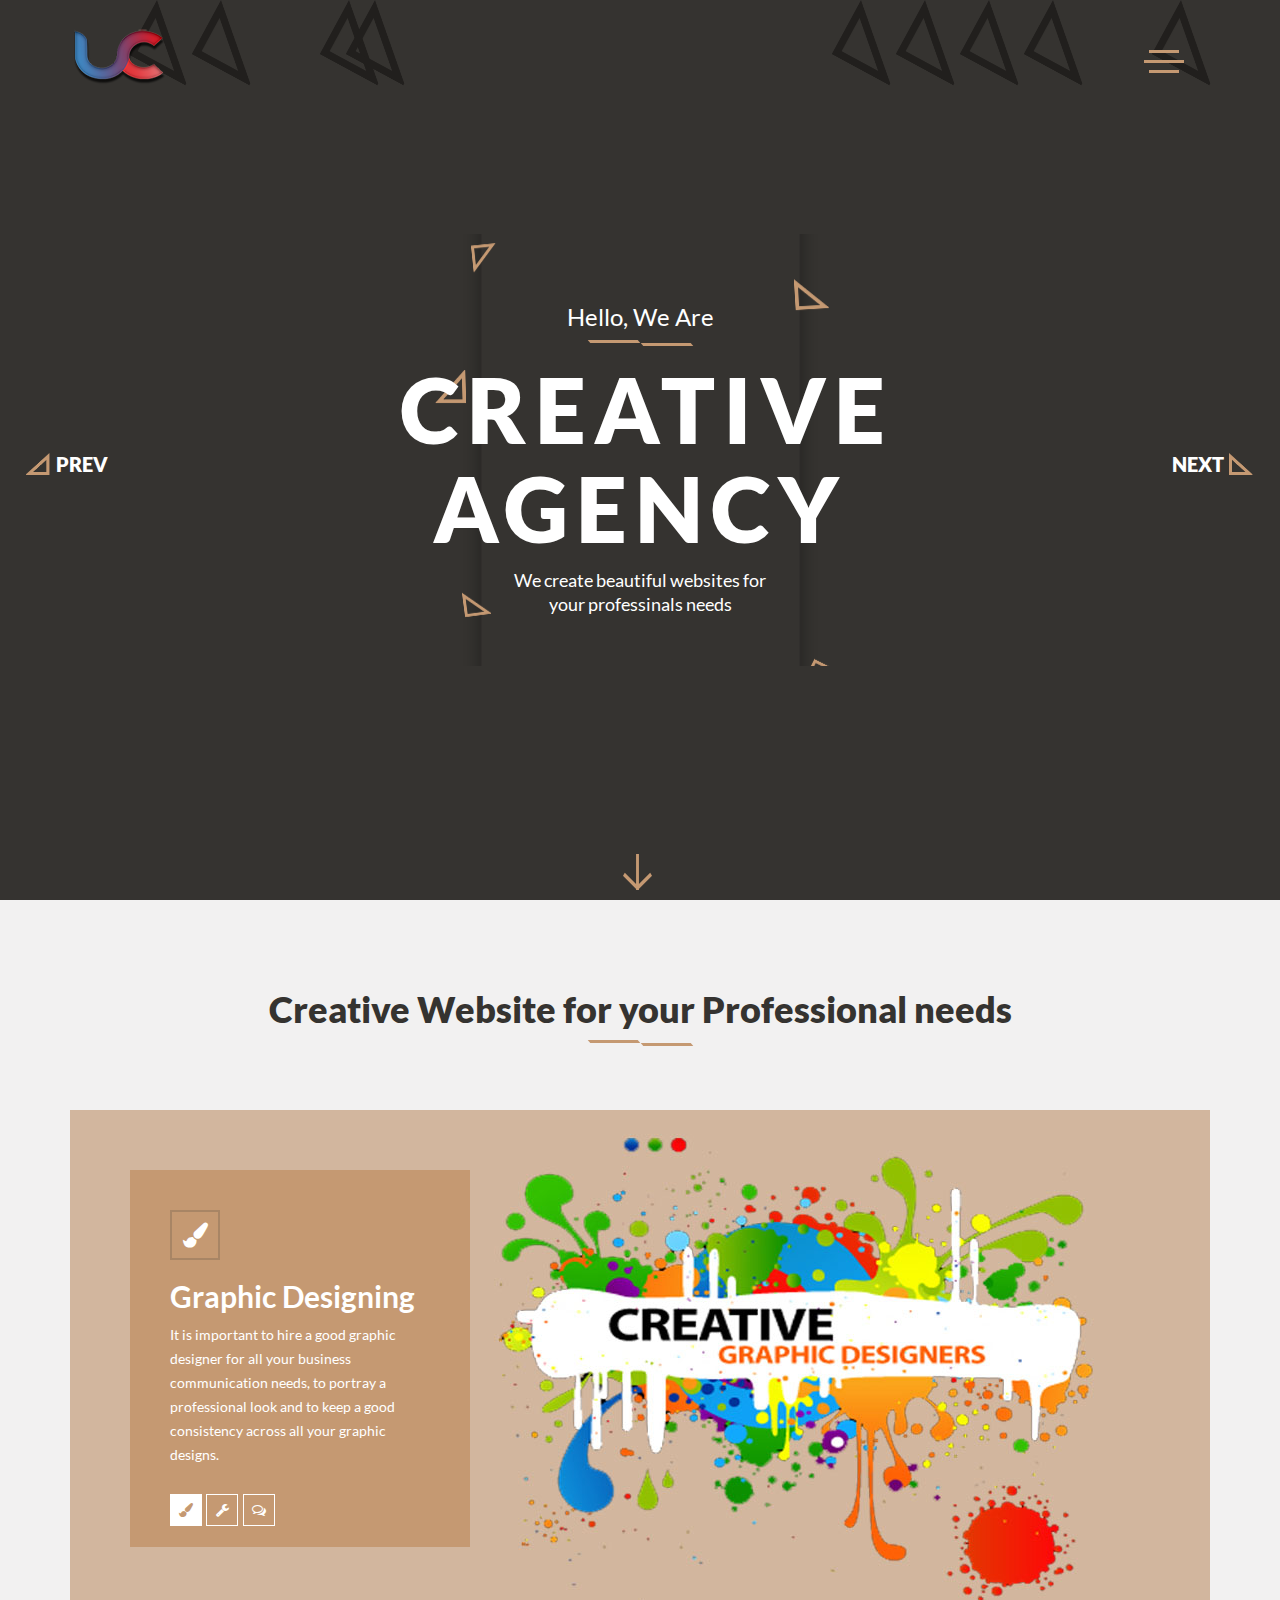
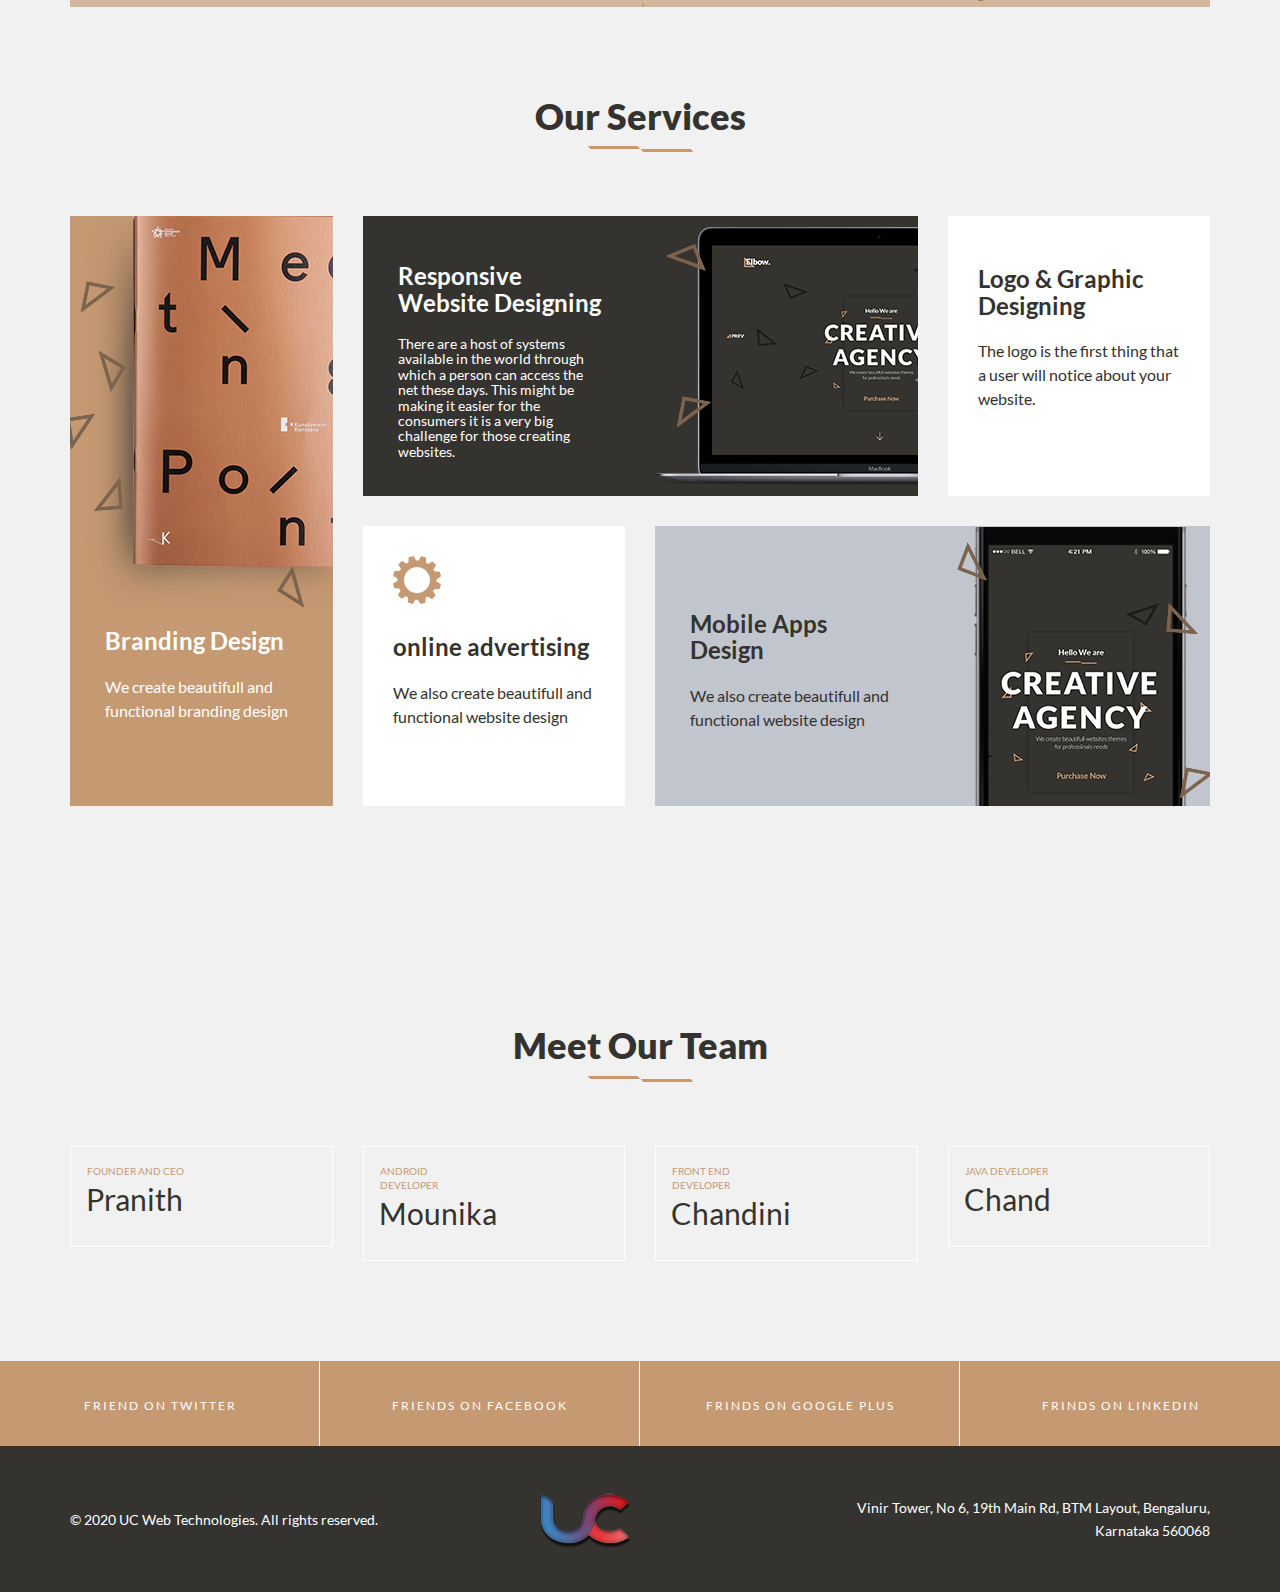
<file: index.html>
<!DOCTYPE html>
<html lang="en">
<!-- Added by HTTrack --><meta http-equiv="content-type" content="text/html;charset=utf-8" /><!-- /Added by HTTrack -->
<head>
<title>uc technologies, Uc web technologies, cheap website designing, website designing, Mobile app designing developing, top website designing company in bangalore, low cost website,ios mobile app designing</title>
<link rel="shortcut icon" href="assets/images/favicon.png" type="image/x-icon">
<meta charset="utf-8">
<meta http-equiv="X-UA-Compatible" content="IE=edge">
<meta name="viewport" content="width=device-width,initial-scale=1,maximum-scale=1,user-scalable=no">
<meta name="apple-mobile-web-app-capable" content="yes">
<meta name="apple-touch-fullscreen" content="yes">

<!-- Load the site CSS after Boostrap's to override -->
<link href="https://fonts.googleapis.com/css?family=Ubuntu:400,300,300italic,400italic,500,500italic,700,700italic" rel="stylesheet" type="text/css">
<link rel="stylesheet" type="text/css" href="assets/css/main.min.css" media="screen">

<!-- Load Font Awesome CSS -->
<link rel="stylesheet" type="text/css" href="assets/css/font-awesome.min.css" media="screen">

</head>

<body>
	<!-- header -->
	<header>
		<nav class="navbar hide-scroll navbar-default">
		  <div class="container">
			<!-- logo -->
<div class="header" style="
    padding-top: 25px;
">
				<img src="assets/images/logo.png">
			</div>

			<div class="nav-contain">
				<!-- button toggle -->
				<button type="button" class="navbar-toggle" aria-expanded="false">
					<span class="sr-only">Toggle navigation</span>
					<span class="icon-bar first"></span>
					<span class="icon-bar second"></span>
					<span class="icon-bar third"></span>
				</button>

				<!-- navigation -->
				<div class="collapse navbar-collapse pull-right" id="elbow-nav">
					<ul class="nav navbar-nav">
						<li class="active"><a href="index.html"><span>01</span> Home</a></li>
						<li><a href="about-us.html"><span>02</span> About</a></li>
						<li><a href="service-v2.html"><span>03</span> Services</a></li>
						<li><a href="technology.html"><span>04</span> technology</a></li>
						<li><a href="contact-us.html"><span>05</span> Contact</a></li>
					</ul>
				</div>
			</div>
		  </div>
		</nav>
	</header>

	<div class="main">
		<!-- Slideshow Homepage -->
		<div class="slideshow-container">
			<div class="container-fluid nopadding">
				<div id="slideshow-home-fullscreen" class="carousel slide" data-ride="carousel">
					<!-- Wrapper for slides -->
					<div class="carousel-inner" role="listbox">
						<div class="item active">
							<div class="slideshow-type-1 flex">
								<div class="animate-triangle">
									<img src="assets/images/elbow-black.png" class="sg-1" alt="slideshow elbow triangle">
									<img src="assets/images/elbow-black.png" class="sg-2" alt="slideshow elbow triangle">
									<img src="assets/images/elbow-black.png" class="sg-3" alt="slideshow elbow triangle">
									<img src="assets/images/elbow-black.png" class="sg-4" alt="slideshow elbow triangle">
									<img src="assets/images/elbow-black.png" class="sg-5" alt="slideshow elbow triangle">
									<img src="assets/images/elbow-black.png" class="sg-6" alt="slideshow elbow triangle">
									<img src="assets/images/elbow-black.png" class="sg-7" alt="slideshow elbow triangle">
									<img src="assets/images/elbow-black.png" class="sg-8" alt="slideshow elbow triangle">
									<img src="assets/images/elbow-black.png" class="sg-9" alt="slideshow elbow triangle">
								</div>
								<div class="item-description-type-1">
									<h3>Hello, We Are</h3>

									<span class="underline"></span>
									<span class="underline withmargin"></span>

									<h1>Creative Agency</h1>

									<h4>We create beautiful websites for your professinals needs</h4>
								</div>
								<a href="#" class="arrow-down">
									<img src="assets/images/arrow-brown.png" alt="slideshow arrow">
								</a>
							</div>
						</div>
						<div class="item">
							<div class="slideshow-type-2">
								<div class="item-description-type-2">
									<img src="assets/images/slider-image-girl.png" class="img-move" alt="slideshow girl elbow">
									<img src="assets/images/elbow-slider.png" class="overlay-move" alt="sideshow elbow many triangle">
									<h4 class="text-float1">UC WEB </h4>
									<h4 class="text-float2"> Technologies</h4>
								</div>
							</div>
						</div>
					</div>

					<!-- Controls -->
					<a class="left carousel-control" href="#slideshow-home-fullscreen" role="button" data-slide="prev">
						prev
					</a>
					<a class="right carousel-control" href="#slideshow-home-fullscreen" role="button" data-slide="next">
						next
					</a>
				</div>
			</div>
		</div>

		<!-- Slider Creative Contain -->
		<div class="creative-contain">
			<div class="container">
				<div class="row">
					<div class="col-sm-12 col-sm-12 col-md-12 col-lg-12">
						<div class="head-section text-center">
							<h1>Creative Website for your Professional needs</h1>
							<span class="underline"></span>
							<span class="underline withmargin"></span>
						</div>
					</div>

					<div class="col-sm-12 col-sm-12 col-md-12 col-lg-12">
						<div id="slideshow-creative" class="carousel slide" data-ride="carousel">
							<!-- Indicators -->
							<ol class="carousel-indicators">
								<li data-target="#slideshow-creative" data-slide-to="0" class="active iconic-wrap">
									<i class="fa fa-paint-brush"></i>
								</li>
								<li data-target="#slideshow-creative" data-slide-to="1" class="iconic-wrap">
									<i class="fa fa-wrench"></i>
								</li>
								<li data-target="#slideshow-creative" data-slide-to="2" class="iconic-wrap">
									<i class="fa fa-comments-o"></i>
								</li>
							</ol>

							<!-- Wrapper for slides -->
							<div class="carousel-inner" role="listbox">
								<div class="item active">
									<div class="col-lg-12 creative-thumbnail item-one">
										<div class="col-md-5 col-lg-4 creative-wrap">
											<div class="iconic-wrap big">
												<i class="fa fa-paint-brush"></i>
											</div>
											<!-- Maximize text its just 30 character with space for good design -->
											<h2>Graphic Designing</h2>
											<p>
												It is important to hire a good graphic designer for all your business communication needs, to portray a professional look and to keep a good consistency across all your graphic designs. 
											</p>
										</div>
									</div>
								</div>

								 <div class="item">
									<div class="col-lg-12 creative-thumbnail item-two">
										<div class="col-md-5 col-lg-4 creative-wrap">
											<div class="iconic-wrap big">
												<i class="fa fa-wrench"></i>
											</div>
											<!-- Maximize text its just 30 character with space for good design -->
											<h2>Logo Design</h2>
											<p>
												As a custom logo designing company  we at Creative Visuals  put a lot of attention and care into all our corporate logos to guarantee that you get the results you need.
											</p>
											
										</div>
									</div>
								</div>

								 <div class="item">
									<div class="col-lg-12 creative-thumbnail item-three">
										<div class="col-md-5 col-lg-4 creative-wrap">
											<div class="iconic-wrap big">
												<i class="fa fa-comments-o"></i>
											</div>
											<!-- Maximize text its just 30 character with space for good design -->
											<h2>online advertising</h2>
											<p>
												To get a quick quote on Search Engine Optimization, Social Media Marketing, Online Marketing & Advertising Services and Mobile Advertising Marketing services for Your service or Business, Please Contact Us 
											</p>
					
										</div>
									</div>
								</div>
							</div>
						</div>
					</div>
				</div>
			</div>
		</div>

		<!-- Service Contain -->
		<div class="services-contain homepage">
			<div class="container">
				<div class="row">
					<div class="col-sm-12 col-sm-12 col-md-12 col-lg-12">
						<div class="head-section text-center">
							<h1>Our Services</h1>
							<span class="underline"></span>
							<span class="underline withmargin"></span>
						</div>
					</div>
					<div class="service-item-wrap">
						<div class="col-xs-12 col-sm-12 col-md-3 col-lg-3">
							<!-- service item that have long height and brown background color -->
							<div class="service-item longheight brown" onclick="">
								<a href="service-v2.html">
									<div class="hidden360 col-xs-6 col-sm-6 col-md-12 col-lg-12">
										<img src="assets/images/service-image-1.png" class="pull-right withmargin" alt="service image book">
									</div>
									<div class="width360 col-xs-6 col-sm-6 col-md-12 longheight-wrap-text">
										<div class="text-contain">
											<h3>Branding Design</h3>
											<h4>We create beautifull and functional branding design</h4>
										</div>
									</div>
								</a>
							</div>
						</div>
						<div class="col-xs-12 col-sm-12 col-md-6 col-lg-6">
							<!-- service item that have dark gray background color -->
							<div class="service-item darkGray" onclick="">
								<a href="service-v2.html" class="flex">
									<div class="width360 col-xs-6 col-sm-6 col-md-6 col-lg-6">
										<div class="text-contain">
											<h3>Responsive Website Designing</h3>
<h5 style="
    color: #fff;
">There are a host of systems available in the world through which a person can access the net these days. This might be making it easier for the consumers it is a very big challenge for those creating websites. </h5>										</div>
									</div>
									<div class="hidden360 col-xs-6 col-sm-6 col-md-6 col-lg-6">
										<img src="assets/images/service-image-2.png" class="withmargin" alt="service image laptop">
									</div>
								</a>
							</div>
						</div>
						<div class="col-xs-12 col-sm-6 col-md-3 col-lg-3">
							<!-- service item that have white background color -->
							<div class="service-item white" onclick="">
								<a href="service-v2.html">
									
									<div class="text-contain">
										<h3>Logo & Graphic Designing</h3>
										<h4>The logo is the first thing that a user will notice about your website.</h4>
									</div>
								</a>
							</div>
						</div>
						<div class="col-xs-12 col-sm-6 col-md-3 col-lg-3">
							<!-- service item that have white background color -->
							<div class="service-item white" onclick="">
								<a href="service-v2.html">
									<img src="assets/images/service-icon-2.png" class="service-icon" alt="service icon gear">
									<div class="text-contain">
										<h3>online advertising</h3>
										<h4>We also create beautifull and functional website design</h4>
									</div>
								</a>
							</div>
						</div>
						<div class="col-xs-12 col-sm-12 col-md-6 col-lg-6">
							<!-- service item that have light blue background color -->
							<div class="service-item lightBlue" onclick="">
								<a href="service-v2.html" class="flex">
									<div class="width360 col-xs-6 col-sm-6 col-md-6 col-lg-6">
										<div class="text-contain">
											<h3>Mobile Apps Design</h3>
											<h4>We also create beautifull and functional website design</h4>
										</div>
									</div>
									<div class="hidden360 col-xs-6 col-sm-6 col-md-6 col-lg-6">
										<img src="assets/images/service-image-3.png" alt="service icon handphone">
									</div>
								</a>
							</div>
						</div>
					</div>
				</div>
			</div>
		</div>

		<!-- Showcase Contain -->
		

		<!-- Team Contain -->
		<div class="team-contain">
			<div class="container">
				<div class="row">
					<div class="col-xs-12 col-sm-12 col-md-12 col-lg-12">
						<div class="head-section text-center">
							<h1>Meet Our Team</h1>
							<span class="underline"></span>
							<span class="underline withmargin"></span>
						</div>
					</div>
					<div class="home-team-list">
						<div class="col-xs-12 col-sm-6 col-md-3 col-lg-3">
							<!-- team item -->
							<div class="team-item" onclick="">
								<div class="col-xs-6 col-sm-6 col-md-6 col-lg-6">
								<span class="role">Founder and CEO</span> 
									<h2>Pranith </h2>
									<a href="#" class="link-detail" data-toggle="modal" data-target="#modalTeam">Meet Pranith</a>
								</div>
								<div class="col-xs-6 col-sm-6 col-md-6 col-lg-6">
									<!-- <img src="assets/images/team-image-1.png" class="image-team" alt="team image 1"> -->
								</div>
							</div>
						</div>
						<div class="col-xs-12 col-sm-6 col-md-3 col-lg-3">
							<!-- team item -->
							<div class="team-item" onclick="">
								<div class="col-xs-6 col-sm-6 col-md-6 col-lg-6">
									<span class="role">Android Developer</span> 
									<h2>Mounika</h2>
									<a href="#" class="link-detail" data-toggle="modal" data-target="#">Meet Monika</a>
								</div>
								<div class="col-xs-6 col-sm-6 col-md-6 col-lg-6">
								<!-- 	<img src="assets/images/team-image-2.png" class="image-team" alt="team image 2"> -->
								</div>
							</div>
						</div>
						<div class="col-xs-12 col-sm-6 col-md-3 col-lg-3">
							<!-- team item -->
							<div class="team-item" onclick="">
								<div class="col-xs-6 col-sm-6 col-md-6 col-lg-6">
									<span class="role">Front End Developer</span> 
									<h2>Chandini </h2>
									<a href="#" class="link-detail" data-toggle="modal" data-target="#">MeetChandini</a>
								</div>
								<div class="col-xs-6 col-sm-6 col-md-6 col-lg-6">
									<!-- <img src="assets/images/team-image-3.png" class="image-team" alt="team image 3"> -->
								</div>
							</div>
						</div>
						<div class="col-xs-12 col-sm-6 col-md-3 col-lg-3">
							<!-- team item -->
							<div class="team-item" onclick="">
								<div class="col-xs-6 col-sm-6 col-md-6 col-lg-6">
									 <span class="role">Java Developer</span> 
									<h2>Chand</h2>
									<a href="#" class="link-detail" data-toggle="modal" data-target="#">Meet chand</a>
								</div>
								<div class="col-xs-6 col-sm-6 col-md-6 col-lg-6">
									<!-- <img src="assets/images/team-image-4.png" class="image-team" alt="team image 4"> -->
								</div>
							</div>
						</div>
					</div>
				</div>
			</div>
		</div>
	</div>

	<!-- Modal Team -->
	<div class="modal fade" id="modalTeam" tabindex="-1" role="dialog">
		<div class="modal-dialog modal-lg" role="document">
			<div class="modal-content">
				<div class="modal-body justflex noflexmobile640">
					<button type="button" class="close" data-dismiss="modal" aria-label="Close"><span aria-hidden="true">&times;</span></button>
					<div class="col-xs-12 col-sm-12 col-md-7 col-lg-7 team-desc">
						<h2>Darivemula Pranith</h2>
						<h4>Founder and CEO</h4>

						<p>Darivemula Pranith, who has been contributing a large share to the industry for a couple of years with his expertise and vast experience by holding major projects with different major capacities throughout the country, especially in Bangalore, he is a well-known name in the field of IT. But the deep desire of entrepreneurship came out. Finally, the seed of ‘UC Web Tech’ was sowed in 2016 by Mr. Darivemula Pranith, (Founder &CEO) which has grown up as a fruitful tree now. It is a full-stop IT service provider with its more than 50 experienced employees who have been passionately working for the vision of the company.<p>


						<ul class="social-media-list">
							<li><a href="https://twitter.com/praneeth96320" target="_blank">Twitter</a></li>
							<li><a href="https://www.linkedin.com/in/darivemula-pranith-651866ba?originalSubdomain=in" target="_blank">LinkedIn</a></li>
							
						</ul>
					</div>
					<div class="col-xs-12 col-sm-12 col-md-5 col-lg-5 no-padding team-img-wrap flex-end noflexmobile640">
						<img src="assets/images/team-detail-img12.png" alt="" class="img-responsive">
					</div>
				</div>
			</div>
		</div>
	</div>
	
	
	<div class="modal fade" id="modalTeam2" tabindex="-1" role="dialog">
		<div class="modal-dialog modal-lg" role="document">
			<div class="modal-content">
				<div class="modal-body justflex noflexmobile640">
					<button type="button" class="close" data-dismiss="modal" aria-label="Close"><span aria-hidden="true">&times;</span></button>
					<div class="col-xs-12 col-sm-12 col-md-7 col-lg-7 team-desc">
						<h2>Darivemula Ramesh chand</h2>
						<h4>UI & UX Designer</h4>

						<p>Praneeth is a compassionate supporter of peace of mind and dedicated to informing those around him of the good which can be done.</p>

						<ul class="social-media-list">
							<li><a href="https://twitter.com/praneeth96320" target="_blank">Twitter</a></li>
							<li><a href="https://www.facebook.com/chintu.praneeth.98/about" target="_blank">Facebook</a></li>
							
						</ul>
					</div>
					<div class="col-xs-12 col-sm-12 col-md-5 col-lg-5 no-padding team-img-wrap flex-end noflexmobile640">
						<img src="assets/images/team-detail-img2.png" alt="" class="img-responsive">
					</div>
				</div>
			</div>
		</div>
	</div>

	<!-- Footer -->
	    <footer>
      <div class="footer-top">
        <div class="container-fluid">
          <div class="row">
            <div class="col-xs-12 col-sm-6 col-md-3 col-lg-3 link-contain">
              <a href="https://twitter.com/" target="_blank">
                <i class="fa fa-twitter"></i>
                <span>Friend on twitter</span>
              </a>
            </div>
            <div class="col-xs-12 col-sm-6 col-md-3 col-lg-3 link-contain">
              <a href="https://www.facebook.com/" target="_blank">
                <i class="fa fa-facebook"></i>
                <span>Friends on facebook</span>
              </a>
            </div>
            <div class="col-xs-12 col-sm-6 col-md-3 col-lg-3 link-contain">
              <a href="https://plus.google.com/" target="_blank">
                <i class="fa fa-google"></i>
                <span>Frinds on google plus</span>
              </a>
            </div>
            <div class="col-xs-12 col-sm-6 col-md-3 col-lg-3 link-contain">
              <a href="https://in.linkedin.com/" target="_blank">
                <i class="fa fa-linkedin "></i>
                <span>Frinds on linkedin</span>
              </a>
            </div>
          </div>
        </div>
      </div>
      <div class="footer-bottom">
        <div class="container">
          <div class="row flex noflexmobile">
            <div class="col-xs-12 col-sm-4 col-md-4 col-lg-4">
              <h5>&#169; 2020 UC Web Technologies. All rights reserved.</h5>
            </div>
            <div class="col-xs-12 col-sm-4 col-md-4 col-lg-4 text-center">
              <div>
               <img src="assets/images/logo.png" style="
    padding-left: 76px;
">
              </div>
            </div>
            <div class="col-xs-12 col-sm-4 col-md-4 col-lg-4 text-right">
              <h5>Vinir Tower, No 6, 19th Main Rd, BTM Layout, Bengaluru, Karnataka 560068</h5>
            </div>
          </div>
        </div>
      </div>
    </footer>
	<!-- /Footer -->

	    <!-- Load jQuery -->
    <script type="text/javascript" src="assets/js/jquery.min.js"></script>

    <!-- Load Bootstrap JavaScript -->
    <script type="text/javascript" src="assets/js/bootstrap.min.js"></script>

    <!-- Load Modernizr -->
    <script type="text/javascript" src="assets/js/modernizr.min.js"></script>

    <!-- Load shuffle.js -->
    <script type="text/javascript" src="assets/js/jquery.shuffle.min.js"></script>

    <!-- Load jQuery Throttle Debounce -->
    <script type="text/javascript" src="assets/js/jquery.ba-throttle-debounce.min.js"></script>

    <!-- Load sticky slider JavaScript -->
    <script type="text/javascript" src="assets/js/jquery.sticky.min.js"></script>


	<!-- Load custom.js -->
	<script src="assets/js/scripts.min.js"></script>
</body>
</html>
</file>
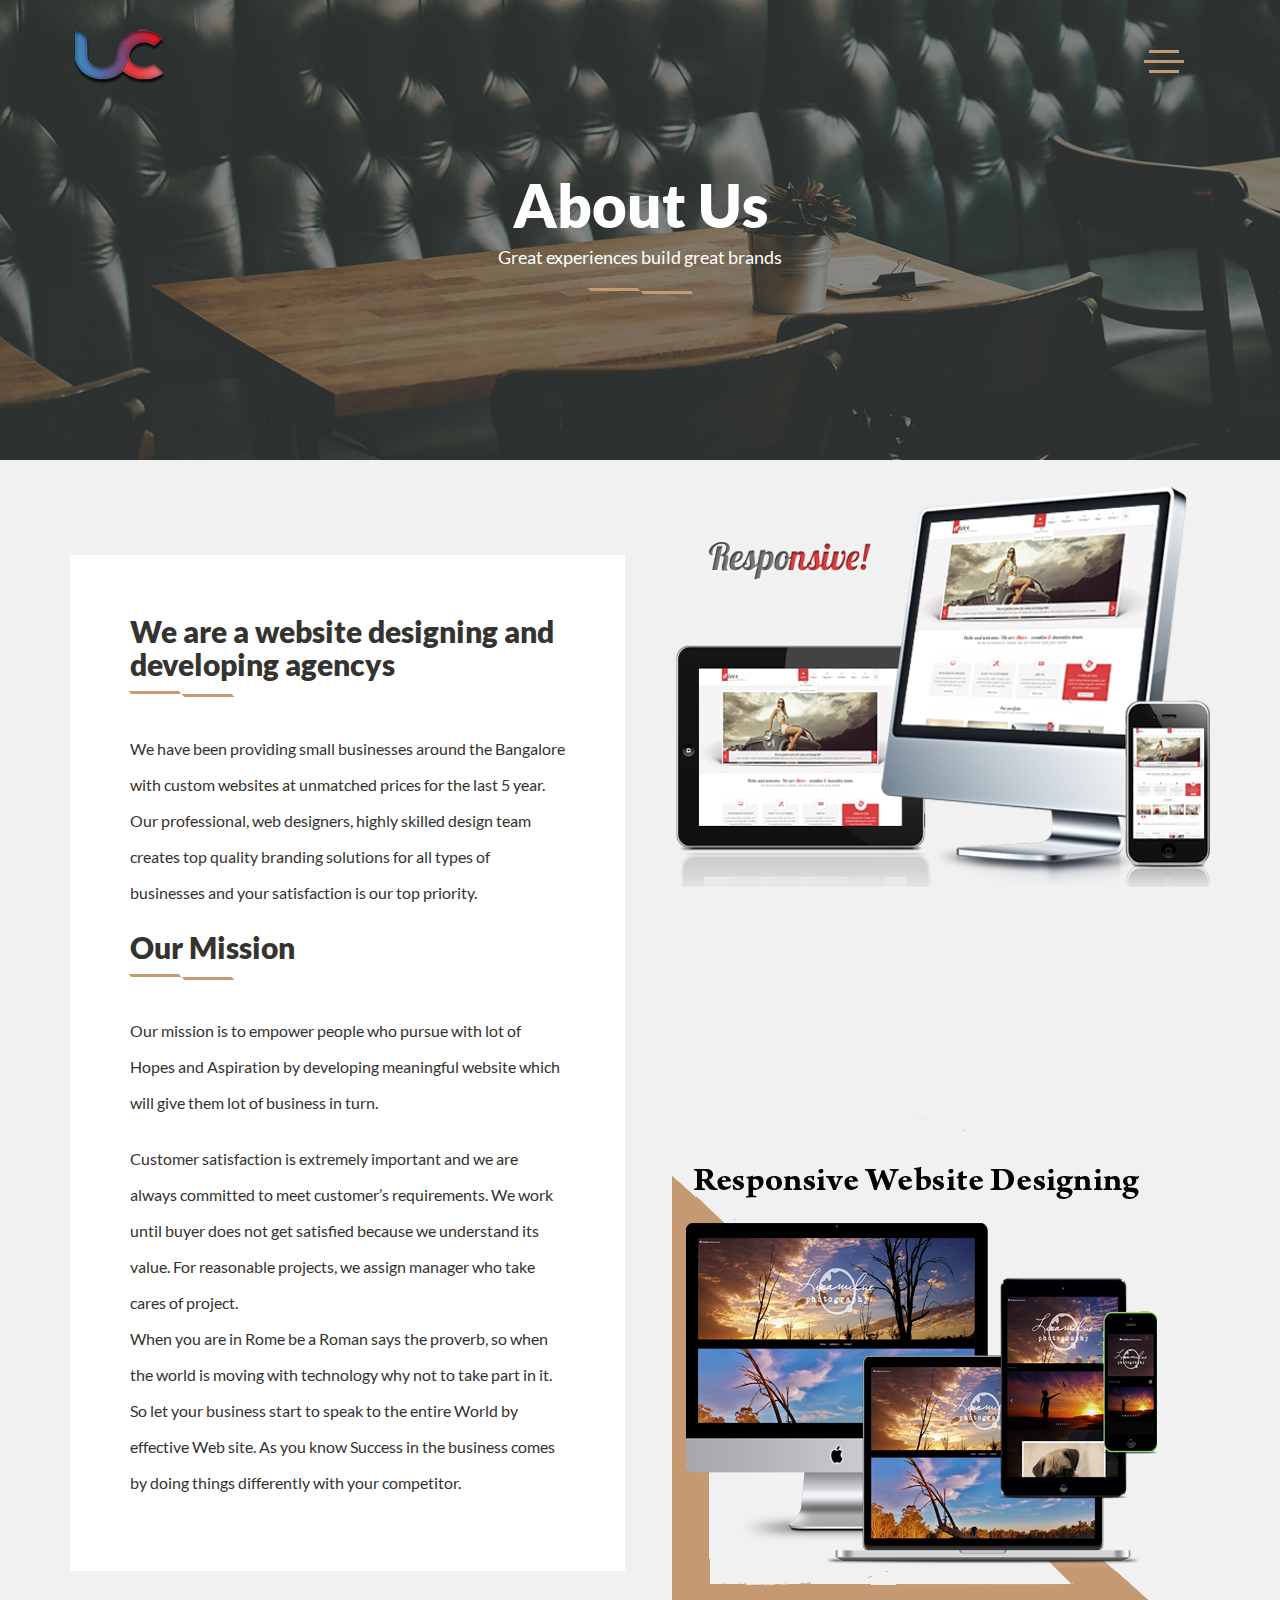
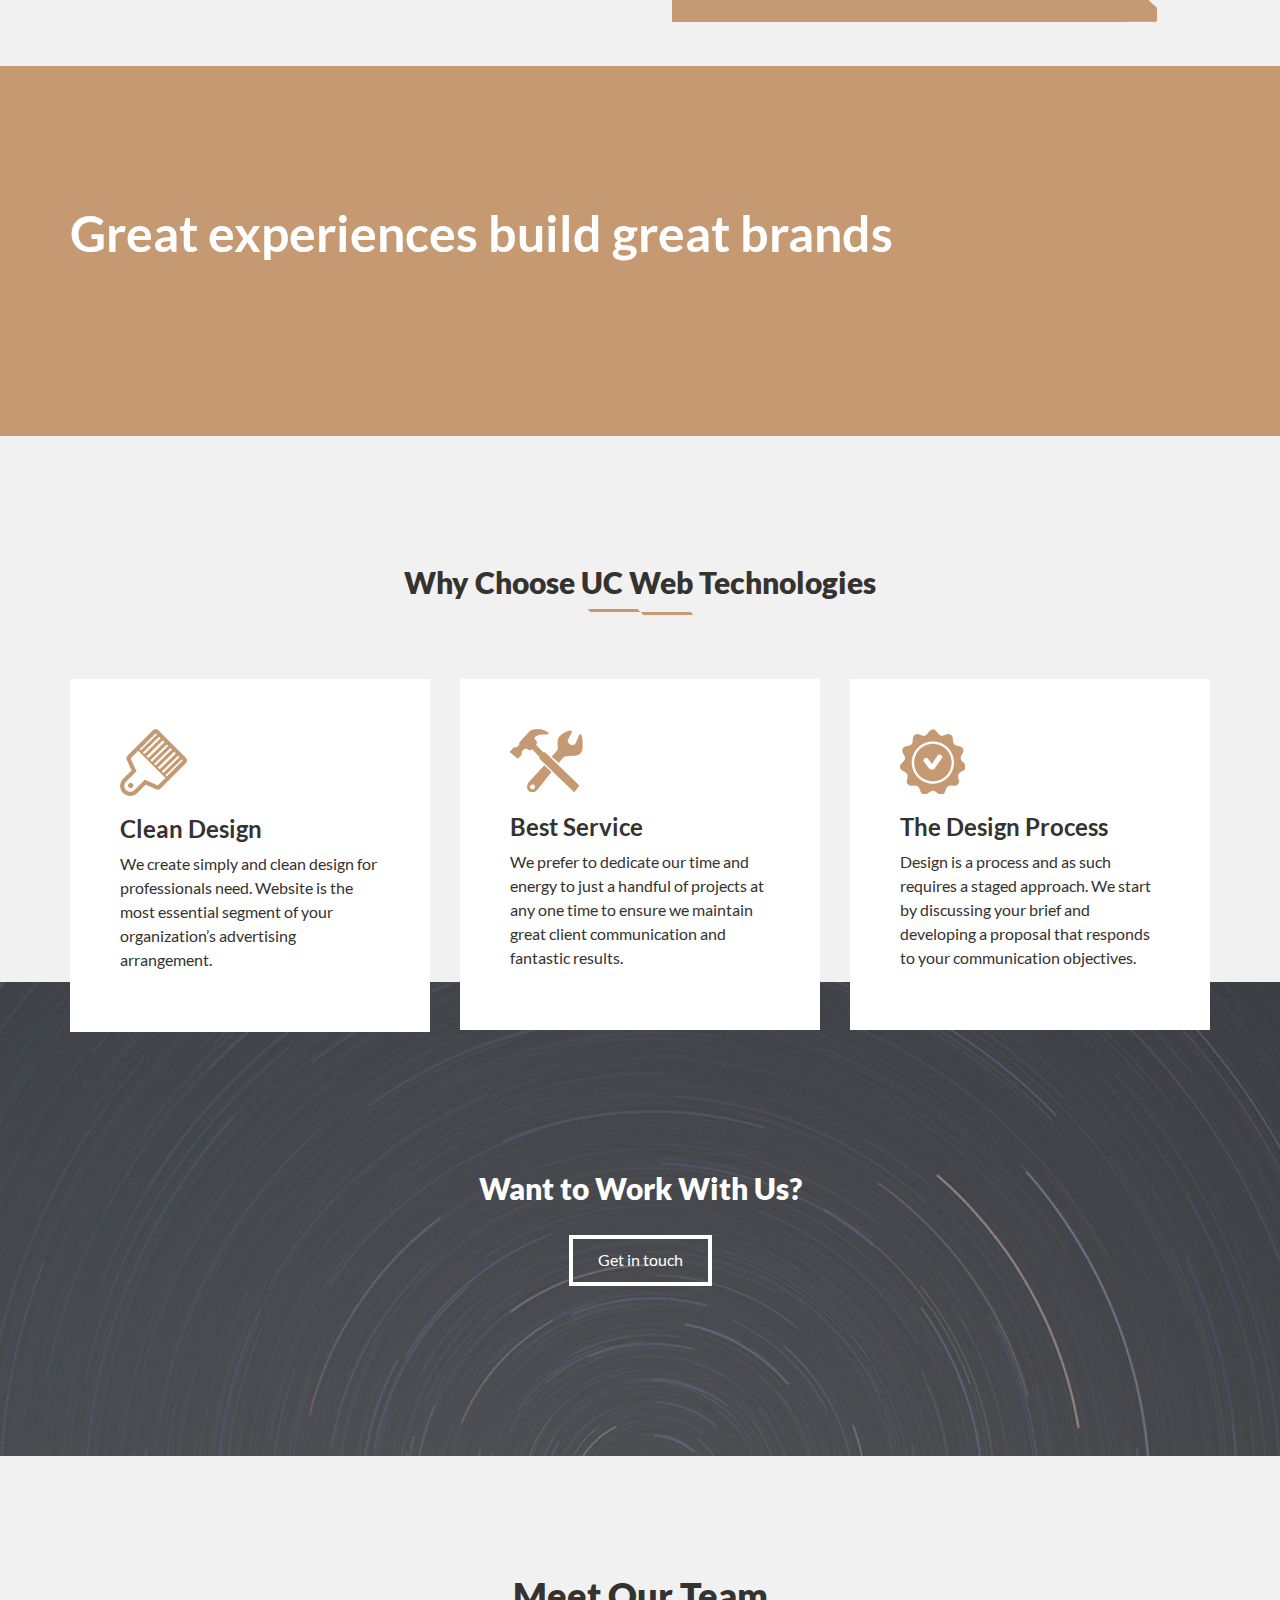
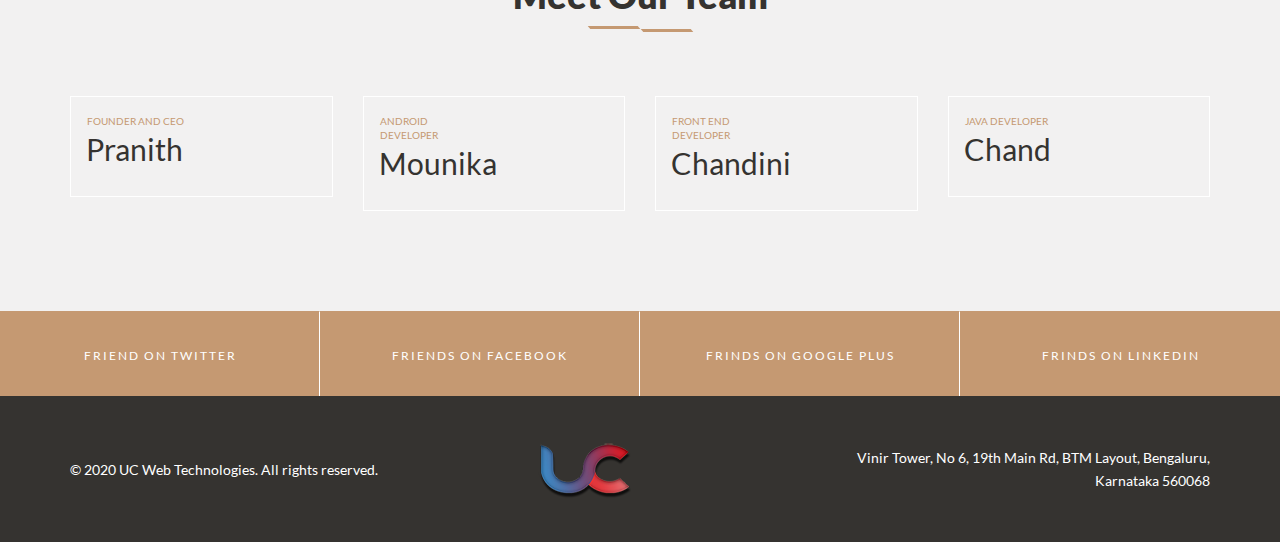
<file: about-us.html>
<!DOCTYPE html>
<html lang="en">
<!-- Added by HTTrack --><meta http-equiv="content-type" content="text/html;charset=utf-8" /><!-- /Added by HTTrack -->
<head>
<title>uc technologies, Uc web technologies, cheap website designing, website designing, Mobile app designing developing, top website designing company in bangalore, low cost website,ios mobile app designing</title>
<link rel="shortcut icon" href="assets/images/favicon.png" type="image/x-icon">
<meta charset="utf-8">
<meta http-equiv="X-UA-Compatible" content="IE=edge">
<meta name="viewport" content="width=device-width,initial-scale=1,maximum-scale=1,user-scalable=no">
<meta name="apple-mobile-web-app-capable" content="yes">
<meta name="apple-touch-fullscreen" content="yes">

<!-- Load the site CSS after Boostrap's to override -->
<link href="https://fonts.googleapis.com/css?family=Ubuntu:400,300,300italic,400italic,500,500italic,700,700italic" rel="stylesheet" type="text/css">
<link rel="stylesheet" type="text/css" href="assets/css/main.min.css" media="screen">

<!-- Load Font Awesome CSS -->
<link rel="stylesheet" type="text/css" href="assets/css/font-awesome.min.css" media="screen">

</head>

<body>
	<!-- header -->
	<header>
		<nav class="navbar hide-scroll navbar-default">
		  <div class="container">
			<!-- logo -->
<div class="header" style="
    padding-top: 25px;
">
				<img src="assets/images/logo.png">
			</div>

			<div class="nav-contain">
				<!-- button toggle -->
				<button type="button" class="navbar-toggle" aria-expanded="false">
					<span class="sr-only">Toggle navigation</span>
					<span class="icon-bar first"></span>
					<span class="icon-bar second"></span>
					<span class="icon-bar third"></span>
				</button>

				<!-- navigation -->
				<div class="collapse navbar-collapse pull-right" id="elbow-nav">
					<ul class="nav navbar-nav">
						<li><a href="index.html"><span>01</span> Home</a></li>
						<li class="active"><a href="about-us.html"><span>02</span> About</a></li>
						<li><a href="service-v2.html"><span>03</span> Services</a></li>
						<li><a href="technology.html"><span>04</span> technology</a></li>
						<li><a href="contact-us.html"><span>05</span> Contact</a></li>
					</ul>
				</div>
			</div>
		  </div>
		</nav>
	</header>
	<!-- Title Page -->
	<div class="title-page about-us">
		<div class="container">
			<div class="row">
				<div class="col-xs-12 col-sm-12 col-md-12 col-lg-12">
					<div class="head-section text-center">
						<h1>About Us</h1>
						<h4>Great experiences build great brands</h4>
						<span class="underline"></span>
		    			<span class="underline withmargin"></span>
					</div>
				</div>
			</div>
		</div>
	</div>

	<div class="main">
		<!-- About us description section -->
		<div class="about-us-desc">
			<div class="container">
				<div class="row flex">
					<div class="col-xs-12 col-sm-12 col-md-6 col-lg-6">
						<div class="text-part">
							<h2>We are a website designing and developing agencys </h2>
							<span class="underline"></span>
			    			<span class="underline withmargin"></span>
							<p>We have been providing small businesses around the Bangalore with custom websites at unmatched prices for the last 5 year. Our professional, web designers, highly skilled design team creates top quality branding solutions for all types of businesses and your satisfaction is our top priority.<P>
<h2>Our Mission</h2>
							<span class="underline"></span>
			    			<span class="underline withmargin"></span>
			    			<p>
							
			    				Our mission is to empower people who pursue with lot of Hopes and Aspiration by developing meaningful website which will give them lot of business in turn.
			    			</p>
							
			    			<p>
							Customer satisfaction is extremely important and we are always committed to meet customer’s requirements. We work until buyer does not get satisfied because we understand its value. For reasonable projects, we assign manager who take cares of project.<br>
								When you are in Rome be a Roman says the proverb, so when the world is moving with technology why not to take part in it. So let your business start to speak to the entire World by effective Web   site. As you know Success in the business comes by doing things differently with your competitor.
			    			</p>
						</div>
					</div>
					<div class="col-md-6 col-lg-6 hidden-sm hidden-xs">
						<img src="assets/images/about-us-desc-image.png" class="pull-right" alt="About Us Description" style="
    PADDING-BOTTOM: 180px;
">
<img src="assets/images/slider-image-girl.png" >
</div>

				</div>
			</div>
		</div>

		<!-- thumb div with image bg -->
		<div class="about-us-thumb" onclick="">
			<div class="container">
				<div class="row">
					<div class="col-xs-12 col-sm-12 col-md-12 col-lg-12">
						<div class="thumb-wrap">
							<h2>Great experiences build great brands</h2>
							<a href="contact-us.html" class="btn btn-primary">
								<span>Get in touch with us</span>
							</a>
						</div>
					</div>
				</div>
			</div>
		</div>

		<!-- service section -->
		<div class="about-us-services">
			<div class="container">
				<div class="row">
					<div class="col-xs-12 col-sm-12 col-md-12 col-lg-12">
						<div class="head-section text-center">
							<h2>Why Choose UC Web Technologies</h2>
				    		<span class="underline"></span>
				    		<span class="underline withmargin"></span>
				    	</div>
					</div>
					<div class="about-service-wrap">
						<div class="col-xs-12 col-sm-12 col-md-4 col-lg-4">
							<div class="service-item">
								<img src="assets/images/brush-icon.png" alt="icon brush">
								<h3>Clean Design</h3>
								<p>We create simply and clean design for professionals need. Website is the most essential segment of your organization’s advertising arrangement.</p>
							</div>
						</div>
						<div class="col-xs-12 col-sm-12 col-md-4 col-lg-4">
							<div class="service-item">
								<img src="assets/images/tool-icon.png" alt="icon tool">
								<h3>Best Service</h3>
								<p> We prefer to dedicate our time and energy to just a handful of projects at any one time to ensure we maintain great client communication and fantastic results.</p>
							</div>
						</div>
						<div class="col-xs-12 col-sm-12 col-md-4 col-lg-4">
							<div class="service-item">
								<img src="assets/images/medal-icon.png" alt="icon medal">
								<h3>The Design Process</h3>
								<p>Design is a process and as such requires a staged approach.  We start by discussing your brief and developing a proposal that responds to your communication objectives.</p>
							</div>
						</div>
					</div>
				</div>
			</div>
		</div>

		<!-- Vacancy Contain -->
		<div class="vacancy-contain">
			<div class="container">
				<div class="row">
					<div class="col-xs-12 col-sm-12 col-md-12 col-lg-12">
						<div class="vacancy-wrap">
							<h2>Want to Work With Us?</h2>
							<a href="contact-us.html" class="btn btn-white">
								<span>Get in touch</span>
							</a>
						</div>
					</div>
				</div>
			</div>
		</div>

	</div>
<div class="team-contain">
			<div class="container">
				<div class="row">
					<div class="col-xs-12 col-sm-12 col-md-12 col-lg-12">
						<div class="head-section text-center">
							<h1>Meet Our Team</h1>
							<span class="underline"></span>
							<span class="underline withmargin"></span>
						</div>
					</div>
					<div class="home-team-list">
						<div class="col-xs-12 col-sm-6 col-md-3 col-lg-3">
							<!-- team item -->
							<div class="team-item" onclick="">
								<div class="col-xs-6 col-sm-6 col-md-6 col-lg-6">
								<span class="role">Founder and CEO</span> 
									<h2>Pranith</h2>
									<a href="#" class="link-detail" data-toggle="modal" data-target="#modalTeam">Meet Pranith</a>
								</div>
								<div class="col-xs-6 col-sm-6 col-md-6 col-lg-6">
									<!-- <img src="assets/images/team-image-1.png" class="image-team" alt="team image 1"> -->
								</div>
							</div>
						</div>
						<div class="col-xs-12 col-sm-6 col-md-3 col-lg-3">
							<!-- team item -->
							<div class="team-item" onclick="">
								<div class="col-xs-6 col-sm-6 col-md-6 col-lg-6">
									<span class="role">Android Developer</span> 
									<h2>Mounika</h2>
									<a href="#" class="link-detail" data-toggle="modal" data-target="#">Meet Monika</a>
								</div>
								<div class="col-xs-6 col-sm-6 col-md-6 col-lg-6">
								<!-- 	<img src="assets/images/team-image-2.png" class="image-team" alt="team image 2"> -->
								</div>
							</div>
						</div>
						<div class="col-xs-12 col-sm-6 col-md-3 col-lg-3">
							<!-- team item -->
							<div class="team-item" onclick="">
								<div class="col-xs-6 col-sm-6 col-md-6 col-lg-6">
									<span class="role">Front End Developer</span> 
									<h2>Chandini </h2>
									<a href="#" class="link-detail" data-toggle="modal" data-target="#">MeetChandini</a>
								</div>
								<div class="col-xs-6 col-sm-6 col-md-6 col-lg-6">
									<!-- <img src="assets/images/team-image-3.png" class="image-team" alt="team image 3"> -->
								</div>
							</div>
						</div>
						<div class="col-xs-12 col-sm-6 col-md-3 col-lg-3">
							<!-- team item -->
							<div class="team-item" onclick="">
								<div class="col-xs-6 col-sm-6 col-md-6 col-lg-6">
									 <span class="role">Java Developer</span> 
									<h2>Chand</h2>
									<a href="#" class="link-detail" data-toggle="modal" data-target="#">Meet chand</a>
								</div>
								<div class="col-xs-6 col-sm-6 col-md-6 col-lg-6">
									<!-- <img src="assets/images/team-image-4.png" class="image-team" alt="team image 4"> -->
								</div>
							</div>
						</div>
					</div>
				</div>
			</div>
		</div>
	</div>

	<!-- Modal Team -->
	<div class="modal fade" id="modalTeam" tabindex="-1" role="dialog">
		<div class="modal-dialog modal-lg" role="document">
			<div class="modal-content">
				<div class="modal-body justflex noflexmobile640">
					<button type="button" class="close" data-dismiss="modal" aria-label="Close"><span aria-hidden="true">&times;</span></button>
					<div class="col-xs-12 col-sm-12 col-md-7 col-lg-7 team-desc">
						<h2>Darivemula Pranith</h2>
						<h4>Founder and CEO</h4>

						<p>Darivemula Pranith, who has been contributing a large share to the industry for a couple of years with his expertise and vast experience by holding major projects with different major capacities throughout the country, especially in Bangalore, he is a well-known name in the field of IT. But the deep desire of entrepreneurship came out. Finally, the seed of ‘UC Web Tech’ was sowed in 2016 by Mr. Darivemula Pranith, (Founder &CEO) which has grown up as a fruitful tree now. It is a full-stop IT service provider with its more than 50 experienced employees who have been passionately working for the vision of the company.<p>


						<ul class="social-media-list">
							<li><a href="https://twitter.com/praneeth96320" target="_blank">Twitter</a></li>
							<li><a href="https://www.linkedin.com/in/darivemula-pranith-651866ba?originalSubdomain=in" target="_blank">LinkedIn</a></li>
							
						</ul>
					</div>
					<div class="col-xs-12 col-sm-12 col-md-5 col-lg-5 no-padding team-img-wrap flex-end noflexmobile640">
						<img src="assets/images/team-detail-img12.png" alt="" class="img-responsive">
					</div>
				</div>
			</div>
		</div>
	</div>
	
	
	<div class="modal fade" id="modalTeam2" tabindex="-1" role="dialog">
		<div class="modal-dialog modal-lg" role="document">
			<div class="modal-content">
				<div class="modal-body justflex noflexmobile640">
					<button type="button" class="close" data-dismiss="modal" aria-label="Close"><span aria-hidden="true">&times;</span></button>
					<div class="col-xs-12 col-sm-12 col-md-7 col-lg-7 team-desc">
						<h2>Darivemula Ramesh chand</h2>
						<h4>UI & UX Designer</h4>

						<p>Praneeth is a compassionate supporter of peace of mind and dedicated to informing those around him of the good which can be done.</p>

						<ul class="social-media-list">
							<li><a href="https://twitter.com/praneeth96320" target="_blank">Twitter</a></li>
							<li><a href="https://www.facebook.com/chintu.praneeth.98/about" target="_blank">Facebook</a></li>
							
						</ul>
					</div>
					<div class="col-xs-12 col-sm-12 col-md-5 col-lg-5 no-padding team-img-wrap flex-end noflexmobile640">
						<img src="assets/images/team-detail-img2.png" alt="" class="img-responsive">
					</div>
				</div>
			</div>
		</div>
	</div>

	<!-- Footer -->
	    <footer>
      <div class="footer-top">
        <div class="container-fluid">
          <div class="row">
            <div class="col-xs-12 col-sm-6 col-md-3 col-lg-3 link-contain">
              <a href="https://twitter.com/" target="_blank">
                <i class="fa fa-twitter"></i>
                <span>Friend on twitter</span>
              </a>
            </div>
            <div class="col-xs-12 col-sm-6 col-md-3 col-lg-3 link-contain">
              <a href="https://www.facebook.com/" target="_blank">
                <i class="fa fa-facebook"></i>
                <span>Friends on facebook</span>
              </a>
            </div>
            <div class="col-xs-12 col-sm-6 col-md-3 col-lg-3 link-contain">
              <a href="https://plus.google.com/" target="_blank">
                <i class="fa fa-google"></i>
                <span>Frinds on google plus</span>
              </a>
            </div>
            <div class="col-xs-12 col-sm-6 col-md-3 col-lg-3 link-contain">
              <a href="https://in.linkedin.com/" target="_blank">
                <i class="fa fa-linkedin "></i>
                <span>Frinds on linkedin</span>
              </a>
            </div>
          </div>
        </div>
      </div>
      <div class="footer-bottom">
        <div class="container">
          <div class="row flex noflexmobile">
            <div class="col-xs-12 col-sm-4 col-md-4 col-lg-4">
              <h5>&#169; 2020 UC Web Technologies. All rights reserved.</h5>
            </div>
            <div class="col-xs-12 col-sm-4 col-md-4 col-lg-4 text-center">
              <div>
               <img src="assets/images/logo.png" style="
    padding-left: 76px;
">
              </div>
            </div>
            <div class="col-xs-12 col-sm-4 col-md-4 col-lg-4 text-right">
              <h5>Vinir Tower, No 6, 19th Main Rd, BTM Layout, Bengaluru, Karnataka 560068</h5>
            </div>
          </div>
        </div>
      </div>
    </footer>
	<!-- /Footer -->

	    <!-- Load jQuery -->
    <script type="text/javascript" src="assets/js/jquery.min.js"></script>

    <!-- Load Bootstrap JavaScript -->
    <script type="text/javascript" src="assets/js/bootstrap.min.js"></script>

    <!-- Load Modernizr -->
    <script type="text/javascript" src="assets/js/modernizr.min.js"></script>

    <!-- Load shuffle.js -->
    <script type="text/javascript" src="assets/js/jquery.shuffle.min.js"></script>

    <!-- Load jQuery Throttle Debounce -->
    <script type="text/javascript" src="assets/js/jquery.ba-throttle-debounce.min.js"></script>

    <!-- Load sticky slider JavaScript -->
    <script type="text/javascript" src="assets/js/jquery.sticky.min.js"></script>


	<!-- Load custom.js -->
	<script src="assets/js/scripts.min.js"></script>
</body>
</html>
</file>
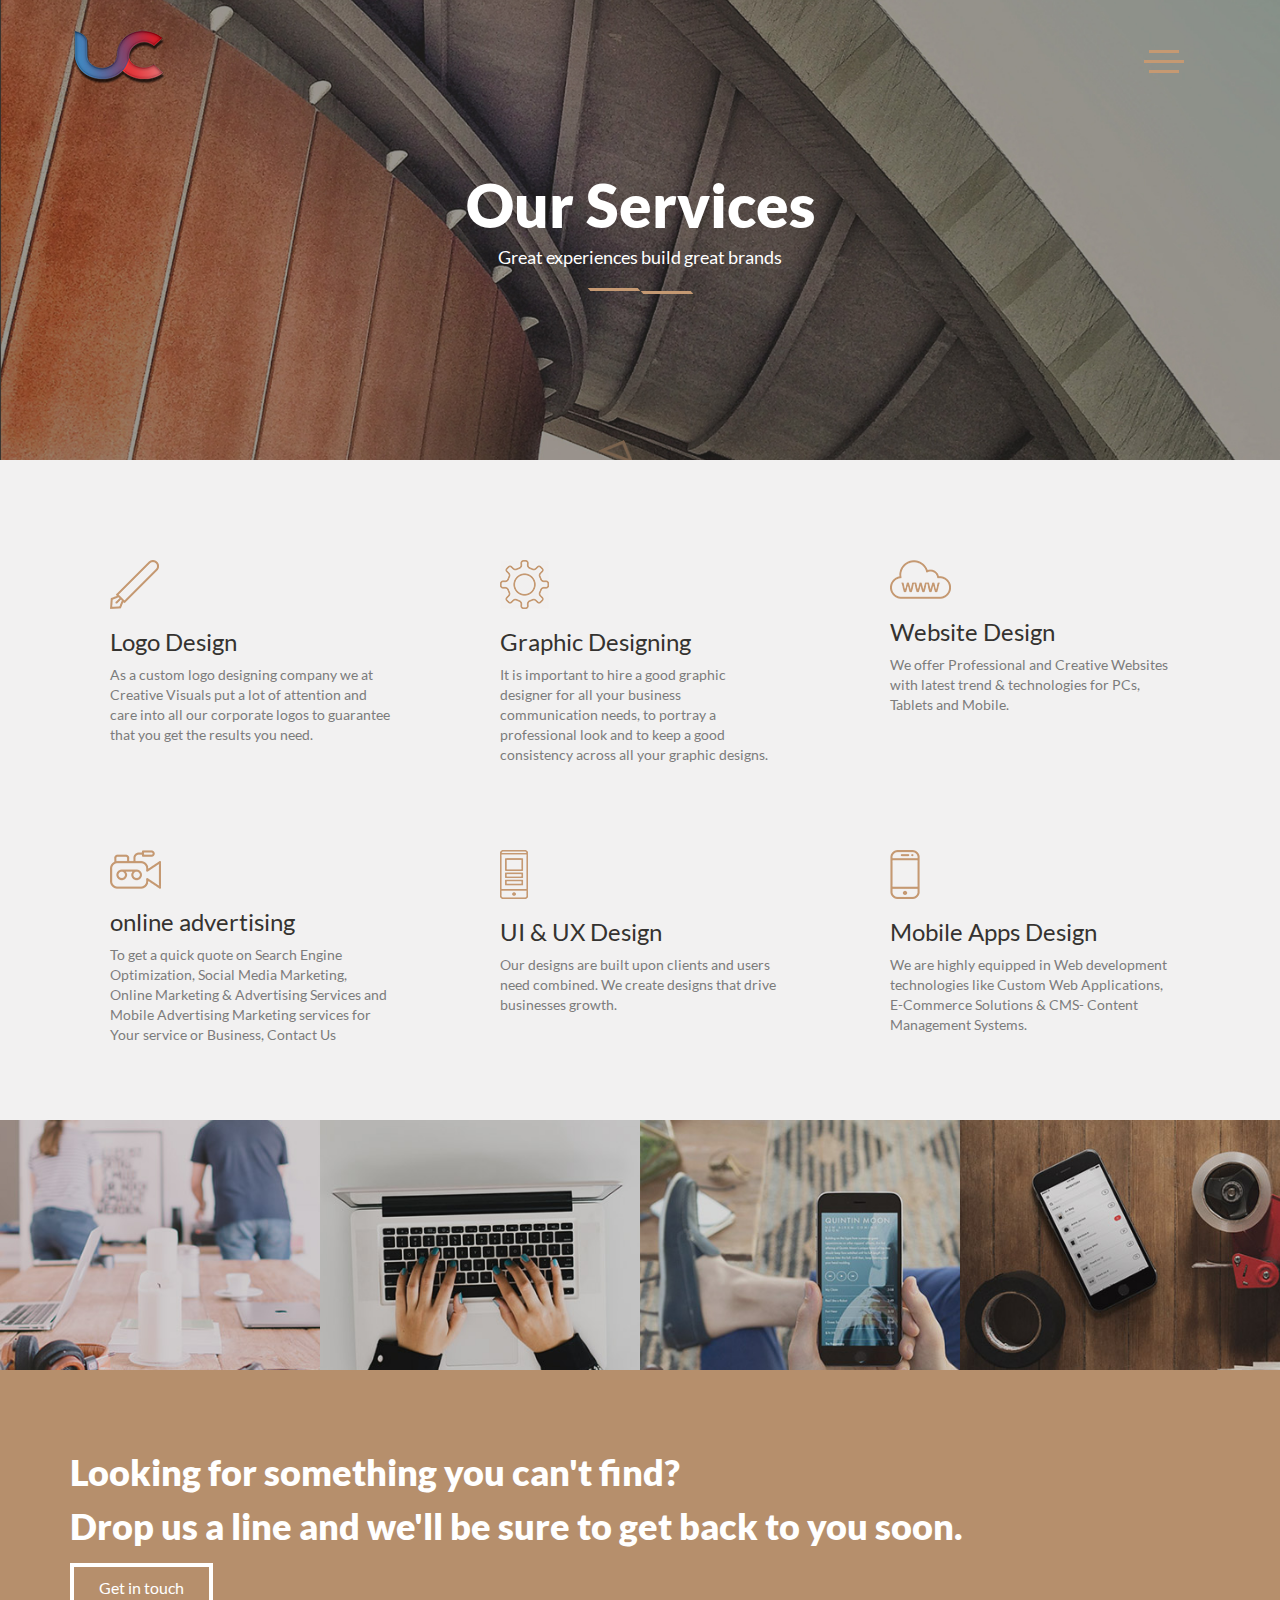
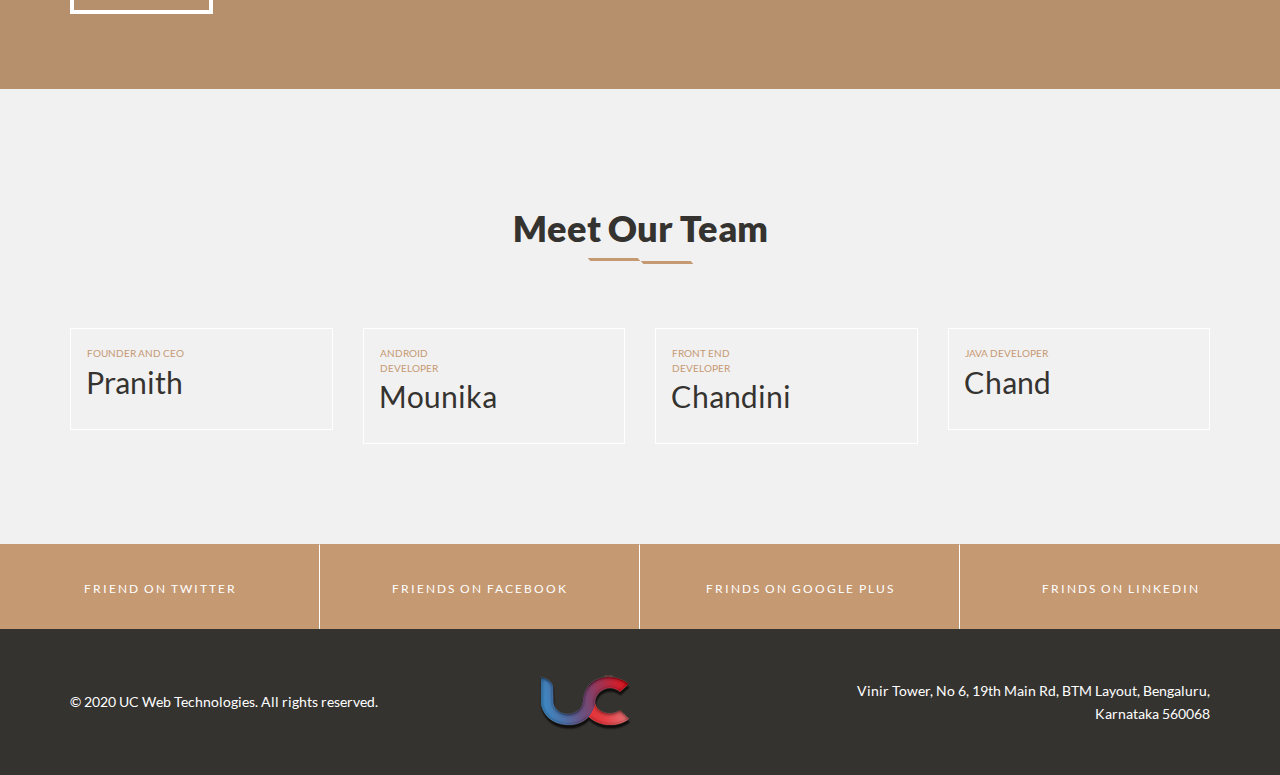
<file: service-v2.html>
<!DOCTYPE html>
<html lang="en">
<!-- Added by HTTrack --><meta http-equiv="content-type" content="text/html;charset=utf-8" /><!-- /Added by HTTrack -->
<head>
<title>uc technologies, Uc web technologies, cheap website designing, website designing, Mobile app designing developing, top website designing company in bangalore, low cost website,ios mobile app designing</title>
<link rel="shortcut icon" href="assets/images/favicon.png" type="image/x-icon">
<meta charset="utf-8">
<meta http-equiv="X-UA-Compatible" content="IE=edge">
<meta name="viewport" content="width=device-width,initial-scale=1,maximum-scale=1,user-scalable=no">
<meta name="apple-mobile-web-app-capable" content="yes">
<meta name="apple-touch-fullscreen" content="yes">

<!-- Load the site CSS after Boostrap's to override -->
<link href="https://fonts.googleapis.com/css?family=Ubuntu:400,300,300italic,400italic,500,500italic,700,700italic" rel="stylesheet" type="text/css">
<link rel="stylesheet" type="text/css" href="assets/css/main.min.css" media="screen">

<!-- Load Font Awesome CSS -->
<link rel="stylesheet" type="text/css" href="assets/css/font-awesome.min.css" media="screen">

</head>

<body>
	<!-- header -->
	<header>
		<nav class="navbar hide-scroll navbar-default">
		  <div class="container">
			<!-- logo -->
<div class="header" style="
    padding-top: 25px;
">
				<img src="assets/images/logo.png">
			</div>

			<div class="nav-contain">
				<!-- button toggle -->
				<button type="button" class="navbar-toggle" aria-expanded="false">
					<span class="sr-only">Toggle navigation</span>
					<span class="icon-bar first"></span>
					<span class="icon-bar second"></span>
					<span class="icon-bar third"></span>
				</button>

				<!-- navigation -->
				<div class="collapse navbar-collapse pull-right" id="elbow-nav">
					<ul class="nav navbar-nav">
						<li><a href="index.html"><span>01</span> Home</a></li>
						<li><a href="about-us.html"><span>02</span> About</a></li>
						<li class="active"><a href="service-v2.html"><span>03</span> Services</a></li>
						<li><a href="technology.html"><span>04</span> technology</a></li>
						<li><a href="contact-us.html"><span>05</span> Contact</a></li>
					</ul>
				</div>
			</div>
		  </div>
		</nav>
	</header>

	<!-- Title Page -->
	<div class="title-page service">
		<div class="container">
			<div class="row">
				<div class="col-xs-12 col-sm-12 col-md-12 col-lg-12">
					<div class="head-section text-center">
						<h1>Our Services</h1>
						<h4>Great experiences build great brands</h4>
						<span class="underline"></span>
		    			<span class="underline withmargin"></span>
					</div>
				</div>
			</div>
		</div>
	</div>

	<div class="main">

		<!-- Service Contain V2-->
		<div class="services-contain-v2">
			<div class="container">
	    		<div class="row">
					<div class="col-xs-12 col-sm-6 col-md-4">
					
						<div class="service-item">
							<img src="assets/images/service-icon-v2-1.png" alt="">
							<h3>Logo Design</h3>
							<p>As a custom logo designing company we at Creative Visuals put a lot of attention and care into all our corporate logos to guarantee that you get the results you need.</p>
						</div>
					</div>
					<div class="col-xs-12 col-sm-6 col-md-4">
						<div class="service-item">
							<img src="assets/images/service-icon-v2-6.png" alt="">
							<h3>Graphic Designing</h3>
							<p>It is important to hire a good graphic designer for all your business communication needs, to portray a professional look and to keep a good consistency across all your graphic designs.</p>
						</div>
					</div>
					
					<div class="col-xs-12 col-sm-6 col-md-4">
						<div class="service-item">
							<img src="assets/images/service-icon-v2-3.png" alt="">
							<h3>Website Design</h3>
							<p>We offer Professional and Creative Websites with latest trend & technologies for PCs, Tablets and Mobile.</p>
						</div>
					</div>
					<div class="col-xs-12 col-sm-6 col-md-4">
						<div class="service-item">
							<img src="assets/images/service-icon-v2-4.png" alt="">
							<h3>online advertising</h3>
							<p>To get a quick quote on Search Engine Optimization, Social Media Marketing, Online Marketing & Advertising Services and Mobile Advertising Marketing services for Your service or Business,  Contact Us</p>
						</div>
					</div>
					<div class="col-xs-12 col-sm-6 col-md-4">
						<div class="service-item">
							<img src="assets/images/service-icon-v2-5.png" alt="">
							<h3>UI & UX Design</h3>
							<p>Our designs are built upon clients and users need combined. We create designs that drive businesses growth.</p>
						</div>
					</div>
					<div class="col-xs-12 col-sm-6 col-md-4">
						<div class="service-item">
							<img src="assets/images/service-icon-v2-2.png" alt="">
							<h3>Mobile Apps Design</h3>
<P>We are highly equipped in Web development technologies like Custom Web Applications, E-Commerce Solutions & CMS- Content Management Systems.<p>						</div>
					</div>
		    	</div>
			</div>
			<div class="container-fluid service-bottom">
				<div class="row">
					<div class="width360 col-xs-6 col-sm-3">
						<div class="service-bottom-item">
							<img src="assets/images/service-bottom-1.jpg" alt="">
							<div class="service-bottom-content">
								<h3>Our Approach</h3>
								<p>we work closely with our clients to understand their organisation, its ambitions, culture and challenges in as much detail as possible in order help them assess and define their ‘real’ marketing needs.

Methodology  	    </p>
							</div>
						</div>
					</div>
					<div class="width360 col-xs-6 col-sm-3">
						<div class="service-bottom-item">
							<img src="assets/images/service-bottom-2.jpg" alt="">
							<div class="service-bottom-content">
								<h3>Creative</h3>
								<p>Our highly collaborative engineers push
								boundaries in Technology to build products
								that are reliable, simple and scalable.</p>
							</div>
						</div>
					</div>
					<div class="width360 col-xs-6 col-sm-3">
						<div class="service-bottom-item">
							<img src="assets/images/service-bottom-3.jpg" alt="">
							<div class="service-bottom-content">
								<h3>Technology</h3>
								<p>We have the expertise in developing application software for PCs and handheld devices.
</p>
							</div>
						</div>
					</div>
					<div class="width360 col-xs-6 col-sm-3">
						<div class="service-bottom-item">
							<img src="assets/images/service-bottom-4.jpg" alt="">
							<div class="service-bottom-content">
								<h3>Domine & Hosting</h3>
								<p>We help you to go online with secured domain, hosting and business email of your choice.
</p>
							</div>
						</div>
					</div>
				</div>
			</div>
			<div class="service-contact">
				<div class="container">
					<h2>Looking for something you can't find? <br>
					Drop us a line and we'll be sure to get back to you soon.</h2>
					<a href="contact-us.html" class="btn btn-white">
						<span>Get in touch</span>
					</a>
				</div>
			</div>
		</div>
	</div>
	
	<div class="team-contain">
			<div class="container">
				<div class="row">
					<div class="col-xs-12 col-sm-12 col-md-12 col-lg-12">
						<div class="head-section text-center">
							<h1>Meet Our Team</h1>
							<span class="underline"></span>
							<span class="underline withmargin"></span>
						</div>
					</div>
					<div class="home-team-list">
						<div class="col-xs-12 col-sm-6 col-md-3 col-lg-3">
							<!-- team item -->
							<div class="team-item" onclick="">
								<div class="col-xs-6 col-sm-6 col-md-6 col-lg-6">
								<span class="role">Founder and CEO</span> 
									<h2>Pranith</h2>
									<a href="#" class="link-detail" data-toggle="modal" data-target="#modalTeam">Meet Pranith</a>
								</div>
								<div class="col-xs-6 col-sm-6 col-md-6 col-lg-6">
									<!-- <img src="assets/images/team-image-1.png" class="image-team" alt="team image 1"> -->
								</div>
							</div>
						</div>
						<div class="col-xs-12 col-sm-6 col-md-3 col-lg-3">
							<!-- team item -->
							<div class="team-item" onclick="">
								<div class="col-xs-6 col-sm-6 col-md-6 col-lg-6">
									<span class="role">Android Developer</span> 
									<h2>Mounika</h2>
									<a href="#" class="link-detail" data-toggle="modal" data-target="#">Meet Monika</a>
								</div>
								<div class="col-xs-6 col-sm-6 col-md-6 col-lg-6">
								<!-- 	<img src="assets/images/team-image-2.png" class="image-team" alt="team image 2"> -->
								</div>
							</div>
						</div>
						<div class="col-xs-12 col-sm-6 col-md-3 col-lg-3">
							<!-- team item -->
							<div class="team-item" onclick="">
								<div class="col-xs-6 col-sm-6 col-md-6 col-lg-6">
									<span class="role">Front End Developer</span> 
									<h2>Chandini </h2>
									<a href="#" class="link-detail" data-toggle="modal" data-target="#">MeetChandini</a>
								</div>
								<div class="col-xs-6 col-sm-6 col-md-6 col-lg-6">
									<!-- <img src="assets/images/team-image-3.png" class="image-team" alt="team image 3"> -->
								</div>
							</div>
						</div>
						<div class="col-xs-12 col-sm-6 col-md-3 col-lg-3">
							<!-- team item -->
							<div class="team-item" onclick="">
								<div class="col-xs-6 col-sm-6 col-md-6 col-lg-6">
									 <span class="role">Java Developer</span> 
									<h2>Chand</h2>
									<a href="#" class="link-detail" data-toggle="modal" data-target="#">Meet chand</a>
								</div>
								<div class="col-xs-6 col-sm-6 col-md-6 col-lg-6">
									<!-- <img src="assets/images/team-image-4.png" class="image-team" alt="team image 4"> -->
								</div>
							</div>
						</div>
					</div>
				</div>
			</div>
		</div>
	</div>

	<!-- Modal Team -->
	<div class="modal fade" id="modalTeam" tabindex="-1" role="dialog">
		<div class="modal-dialog modal-lg" role="document">
			<div class="modal-content">
				<div class="modal-body justflex noflexmobile640">
					<button type="button" class="close" data-dismiss="modal" aria-label="Close"><span aria-hidden="true">&times;</span></button>
					<div class="col-xs-12 col-sm-12 col-md-7 col-lg-7 team-desc">
						<h2>Darivemula Pranith</h2>
						<h4>Founder and CEO</h4>

						<p>Darivemula Pranith, who has been contributing a large share to the industry for a couple of years with his expertise and vast experience by holding major projects with different major capacities throughout the country, especially in Bangalore, he is a well-known name in the field of IT. But the deep desire of entrepreneurship came out. Finally, the seed of ‘UC Web Tech’ was sowed in 2016 by Mr. Darivemula Pranith, (Founder &CEO) which has grown up as a fruitful tree now. It is a full-stop IT service provider with its more than 50 experienced employees who have been passionately working for the vision of the company.<p>


						<ul class="social-media-list">
							<li><a href="https://twitter.com/praneeth96320" target="_blank">Twitter</a></li>
							<li><a href="https://www.linkedin.com/in/darivemula-pranith-651866ba?originalSubdomain=in" target="_blank">LinkedIn</a></li>
							
						</ul>
					</div>
					<div class="col-xs-12 col-sm-12 col-md-5 col-lg-5 no-padding team-img-wrap flex-end noflexmobile640">
						<img src="assets/images/team-detail-img12.png" alt="" class="img-responsive">
					</div>
				</div>
			</div>
		</div>
	</div>
	
	
	<div class="modal fade" id="modalTeam2" tabindex="-1" role="dialog">
		<div class="modal-dialog modal-lg" role="document">
			<div class="modal-content">
				<div class="modal-body justflex noflexmobile640">
					<button type="button" class="close" data-dismiss="modal" aria-label="Close"><span aria-hidden="true">&times;</span></button>
					<div class="col-xs-12 col-sm-12 col-md-7 col-lg-7 team-desc">
						<h2>Darivemula Ramesh chand</h2>
						<h4>UI & UX Designer</h4>

						<p>Praneeth is a compassionate supporter of peace of mind and dedicated to informing those around him of the good which can be done.</p>

						<ul class="social-media-list">
							<li><a href="https://twitter.com/praneeth96320" target="_blank">Twitter</a></li>
							<li><a href="https://www.facebook.com/chintu.praneeth.98/about" target="_blank">Facebook</a></li>
							
						</ul>
					</div>
					<div class="col-xs-12 col-sm-12 col-md-5 col-lg-5 no-padding team-img-wrap flex-end noflexmobile640">
						<img src="assets/images/team-detail-img2.png" alt="" class="img-responsive">
					</div>
				</div>
			</div>
		</div>
	</div>

	<!-- Footer -->
	    <footer>
      <div class="footer-top">
        <div class="container-fluid">
          <div class="row">
            <div class="col-xs-12 col-sm-6 col-md-3 col-lg-3 link-contain">
              <a href="https://twitter.com/" target="_blank">
                <i class="fa fa-twitter"></i>
                <span>Friend on twitter</span>
              </a>
            </div>
            <div class="col-xs-12 col-sm-6 col-md-3 col-lg-3 link-contain">
              <a href="https://www.facebook.com/" target="_blank">
                <i class="fa fa-facebook"></i>
                <span>Friends on facebook</span>
              </a>
            </div>
            <div class="col-xs-12 col-sm-6 col-md-3 col-lg-3 link-contain">
              <a href="https://plus.google.com/" target="_blank">
                <i class="fa fa-google"></i>
                <span>Frinds on google plus</span>
              </a>
            </div>
            <div class="col-xs-12 col-sm-6 col-md-3 col-lg-3 link-contain">
              <a href="https://in.linkedin.com/" target="_blank">
                <i class="fa fa-linkedin "></i>
                <span>Frinds on linkedin</span>
              </a>
            </div>
          </div>
        </div>
      </div>
      <div class="footer-bottom">
        <div class="container">
          <div class="row flex noflexmobile">
            <div class="col-xs-12 col-sm-4 col-md-4 col-lg-4">
              <h5>&#169; 2020 UC Web Technologies. All rights reserved.</h5>
            </div>
            <div class="col-xs-12 col-sm-4 col-md-4 col-lg-4 text-center">
              <div>
               <img src="assets/images/logo.png" style="
    padding-left: 76px;
">
              </div>
            </div>
            <div class="col-xs-12 col-sm-4 col-md-4 col-lg-4 text-right">
              <h5>Vinir Tower, No 6, 19th Main Rd, BTM Layout, Bengaluru, Karnataka 560068</h5>
            </div>
          </div>
        </div>
      </div>
    </footer>
	<!-- /Footer -->

	    <!-- Load jQuery -->
    <script type="text/javascript" src="assets/js/jquery.min.js"></script>

    <!-- Load Bootstrap JavaScript -->
    <script type="text/javascript" src="assets/js/bootstrap.min.js"></script>

    <!-- Load Modernizr -->
    <script type="text/javascript" src="assets/js/modernizr.min.js"></script>

    <!-- Load shuffle.js -->
    <script type="text/javascript" src="assets/js/jquery.shuffle.min.js"></script>

    <!-- Load jQuery Throttle Debounce -->
    <script type="text/javascript" src="assets/js/jquery.ba-throttle-debounce.min.js"></script>

    <!-- Load sticky slider JavaScript -->
    <script type="text/javascript" src="assets/js/jquery.sticky.min.js"></script>


	<!-- Load custom.js -->
	<script src="assets/js/scripts.min.js"></script>
</body>
</html>
</file>
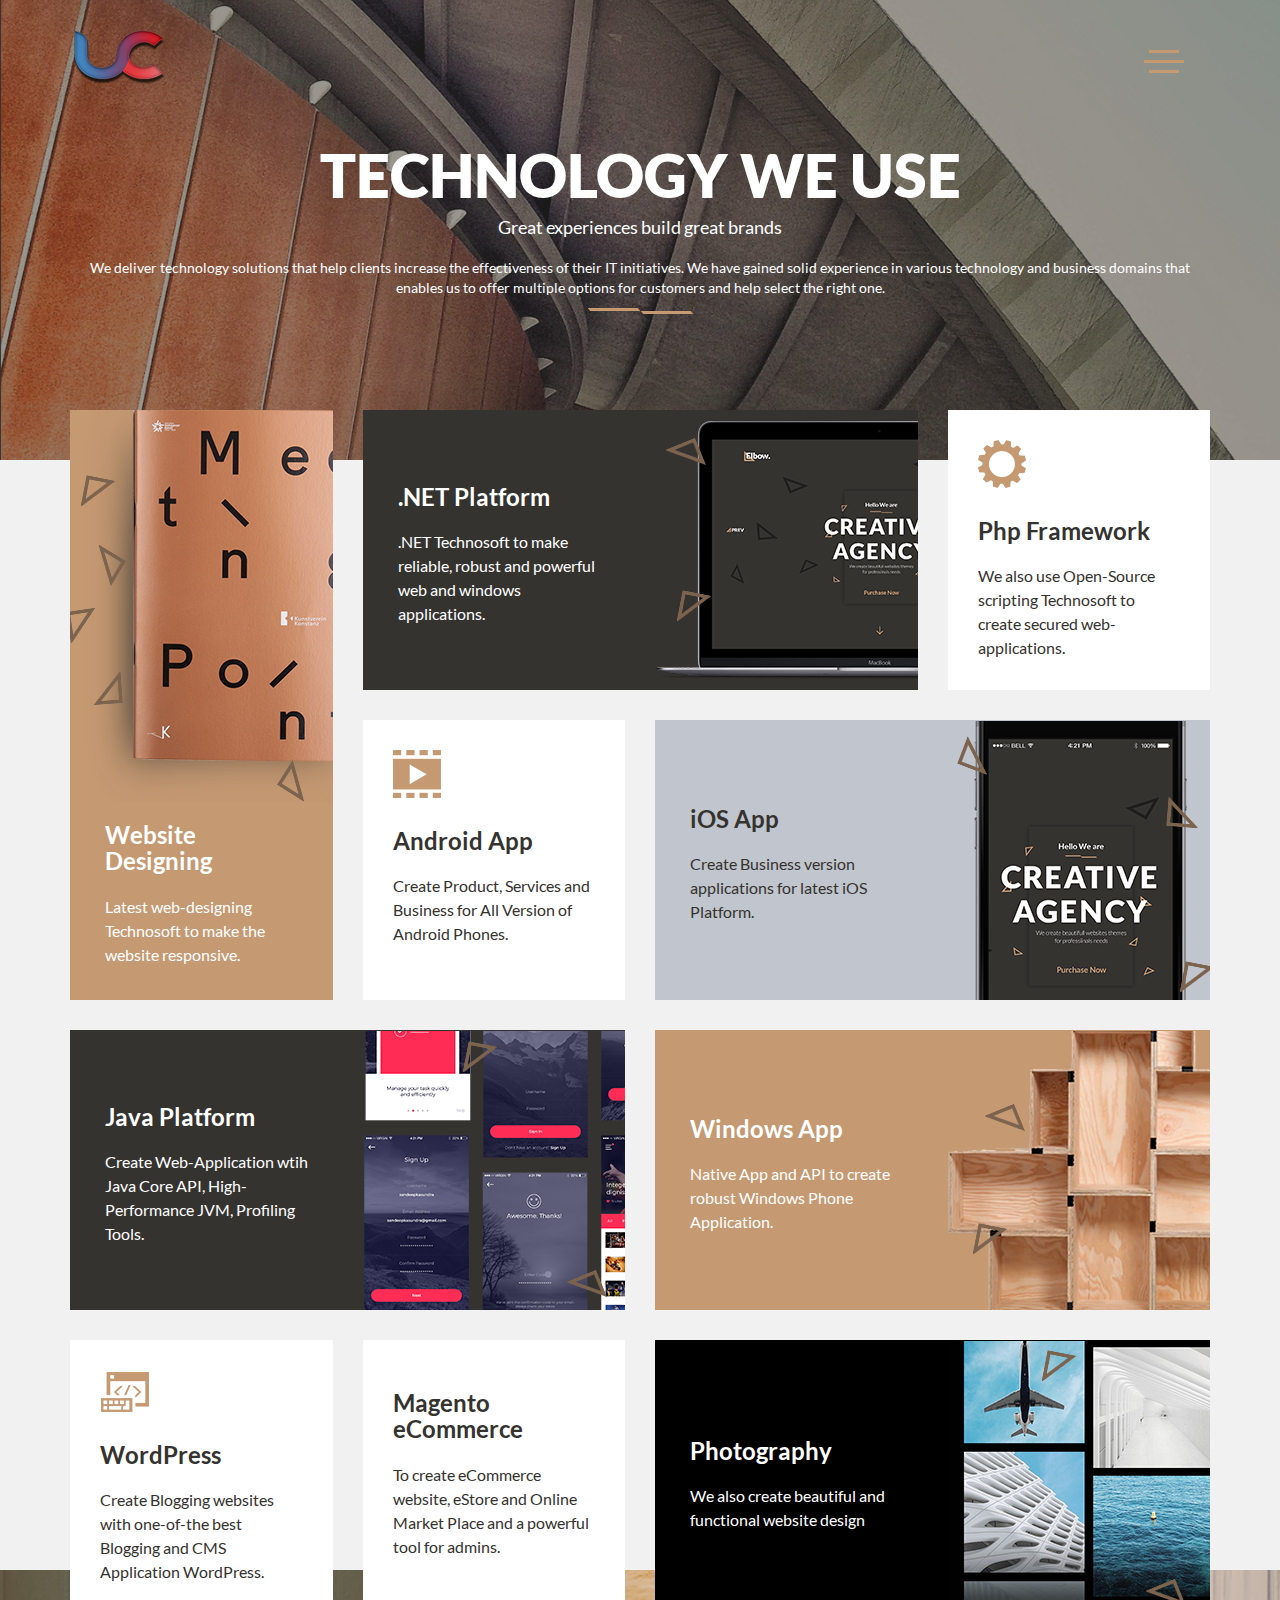
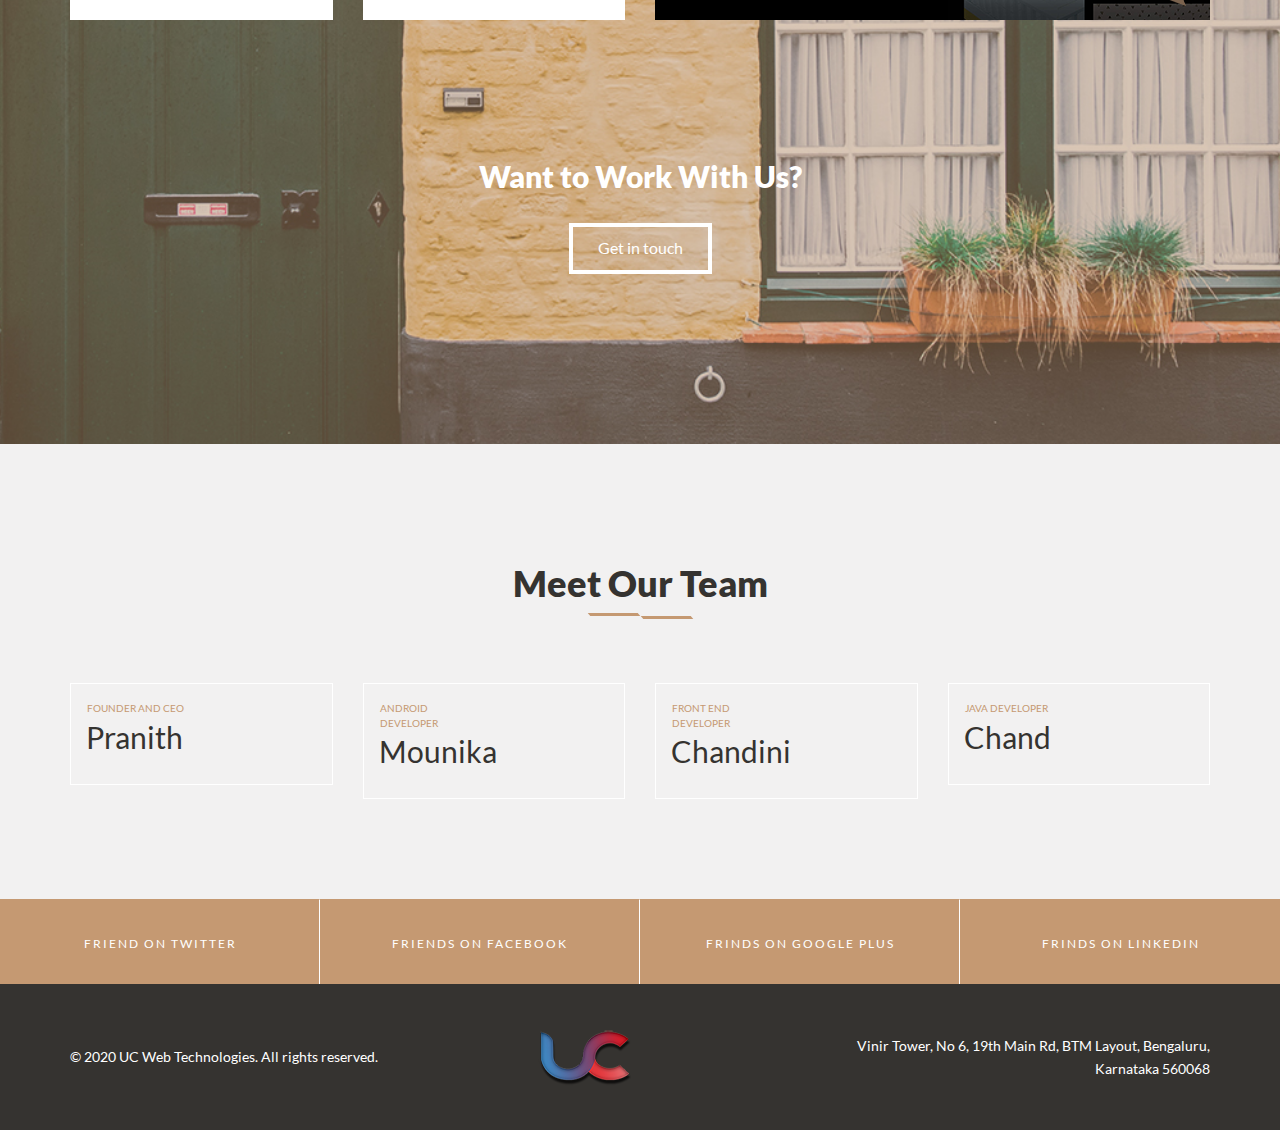
<file: technology.html>
<!DOCTYPE html>
<html lang="en">
<!-- Added by HTTrack --><meta http-equiv="content-type" content="text/html;charset=utf-8" /><!-- /Added by HTTrack -->
<head>
<title>uc technologies, Uc web technologies, cheap website designing, website designing, Mobile app designing developing, top website designing company in bangalore, low cost website,ios mobile app designing</title>
<link rel="shortcut icon" href="assets/images/favicon.png" type="image/x-icon">
<meta charset="utf-8">
<meta http-equiv="X-UA-Compatible" content="IE=edge">
<meta name="viewport" content="width=device-width,initial-scale=1,maximum-scale=1,user-scalable=no">
<meta name="apple-mobile-web-app-capable" content="yes">
<meta name="apple-touch-fullscreen" content="yes">

<!-- Load the site CSS after Boostrap's to override -->
<link href="https://fonts.googleapis.com/css?family=Ubuntu:400,300,300italic,400italic,500,500italic,700,700italic" rel="stylesheet" type="text/css">
<link rel="stylesheet" type="text/css" href="assets/css/main.min.css" media="screen">

<!-- Load Font Awesome CSS -->
<link rel="stylesheet" type="text/css" href="assets/css/font-awesome.min.css" media="screen">

</head>

<body>
	<!-- header -->
	<header>
		<nav class="navbar hide-scroll navbar-default">
		  <div class="container">
			<!-- logo -->
<div class="header" style="
    padding-top: 25px;
">
				<img src="assets/images/logo.png">
			</div>

			<div class="nav-contain">
				<!-- button toggle -->
				<button type="button" class="navbar-toggle" aria-expanded="false">
					<span class="sr-only">Toggle navigation</span>
					<span class="icon-bar first"></span>
					<span class="icon-bar second"></span>
					<span class="icon-bar third"></span>
				</button>

				<!-- navigation -->
				<div class="collapse navbar-collapse pull-right" id="elbow-nav">
					<ul class="nav navbar-nav">
						<li><a href="index.html"><span>01</span> Home</a></li>
						<li class="active"><a href="about-us.html"><span>02</span> About</a></li>
						<li><a href="service-v2.html"><span>03</span> Services</a></li>
						<li><a href="technology.html"><span>04</span> technology</a></li>
						<li><a href="contact-us.html"><span>05</span> Contact</a></li>
					</ul>
				</div>
			</div>
		  </div>
		</nav>
	</header>

	<!-- Title Page -->
	<div class="title-page service">
		<div class="container">
			<div class="row">
				<div class="col-xs-12 col-sm-12 col-md-12 col-lg-12">
					<div class="head-section text-center">
						<h1>TECHNOLOGY WE USE</h1>
						<h4>Great experiences build great brands</h4>
						<p>We deliver technology solutions that help clients increase the effectiveness of their IT initiatives. We have gained solid experience in various technology and business domains that enables us to offer multiple options for customers and help select the right one.<p>
						
						
						<span class="underline"></span>
		    			<span class="underline withmargin"></span>
					</div>
				</div>
			</div>
		</div>
	</div>

	<div class="main">

		<!-- Service Contain -->
		<div class="services-contain">
			<div class="container">
	    		<div class="row">
		    		<div class="service-item-wrap">
			    		<div class="col-xs-12 col-sm-12 col-md-3 col-lg-3">
			    			<!-- service item that have long height and brown background color -->
			    			<div class="service-item longheight brown" onclick="">
			    				<div class="hidden360 col-xs-6 col-sm-6 col-md-12 col-lg-12">
                                    <img src="assets/images/service-image-1.png" class="pull-right withmargin" alt="Service Image Branding">
								</div>
					    		<div class="width360 col-xs-6 col-sm-6 col-md-12 longheight-wrap-text">
					    			<div class="text-contain">
					    				<h3>Website Designing</h3>
					    				<h4>Latest web-designing Technosoft to make the website responsive.</h4>
				    				</div>
			    				</div>
			    			</div>
			    		</div>
			    		<div class="col-xs-12 col-sm-12 col-md-6 col-lg-6">
			    			<!-- service item that have dark gray background color -->
			    			<div class="service-item darkGray flex" onclick="">
				    			<div class="width360 col-xs-6 col-sm-6 col-md-6 col-lg-6">
					    			<div class="text-contain">
					    				<h3>.NET Platform</h3>
					    				<h4>.NET Technosoft to make reliable, robust and powerful web and windows applications.</h4>
				    				</div>
			    				</div>
			    				<div class="hidden360 col-xs-6 col-sm-6 col-md-6 col-lg-6">
			    					<img src="assets/images/service-image-2.png" class="withmargin" alt="Service Image Web Design">
			    				</div>
			    			</div>
			    		</div>
			    		<div class="col-xs-12 col-sm-6 col-md-3 col-lg-3">
			    			<!-- service item that have white background color -->
			    			<div class="service-item white" onclick="">
				    			<img src="assets/images/service-icon-2.png" class="service-icon" alt="Service Image Gear">
				    			<div class="text-contain">
				    				<h3>Php Framework</h3>
				    				<h4>We also use Open-Source scripting Technosoft to create secured web-applications.</h4>
			    				</div>
			    			</div>
			    		</div>
			    		<div class="col-xs-12 col-sm-6 col-md-3 col-lg-3">
			    			<!-- service item that have white background color -->
			    			<div class="service-item white" onclick="">
				    			<img src="assets/images/service-icon-1.png" class="service-icon" alt="Service Image Video">
				    			<div class="text-contain">
				    				<h3>Android App</h3>
				    				<h4>Create Product, Services and Business for All Version of Android Phones.</h4>
			    				</div>
			    			</div>
			    		</div>
			    		<div class="col-xs-12 col-sm-12 col-md-6 col-lg-6">
			    			<!-- service item that have light blue background color -->
			    			<div class="service-item lightBlue flex" onclick="">
				    			<div class="width360 col-xs-6 col-sm-6 col-md-6 col-lg-6">
					    			<div class="text-contain">
					    				<h3>iOS App</h3>
					    				<h4>Create Business version applications for latest iOS Platform.</h4>
				    				</div>
			    				</div>
			    				<div class="hidden360 col-xs-6 col-sm-6 col-md-6 col-lg-6">
			    					<img src="assets/images/service-image-3.png" alt="Service Image Mobile Apps">
			    				</div>
			    			</div>
			    		</div>
			    		<div class="col-xs-12 col-sm-12 col-md-6 col-lg-6">
			    			<!-- service item that have dark gray background color -->
			    			<div class="service-item darkGray flex" onclick="">
				    			<div class="width360 col-xs-6 col-sm-6 col-md-6 col-lg-6">
					    			<div class="text-contain">
					    				<h3>Java Platform</h3>
					    				<h4>Create Web-Application wtih Java Core API, High-Performance JVM, Profiling Tools.</h4>
				    				</div>
			    				</div>
			    				<div class="hidden360 col-xs-6 col-sm-6 col-md-6 col-lg-6">
			    					<img src="assets/images/service-image-4.png" class="withmargin" alt="Service Image UI&UX Design">
			    				</div>
			    			</div>
			    		</div>
			    		<div class="col-xs-12 col-sm-12 col-md-6 col-lg-6">
			    			<!-- service item that have dark gray background color -->
			    			<div class="service-item brown flex" onclick="">
				    			<div class="width360 col-xs-6 col-sm-6 col-md-6 col-lg-6">
					    			<div class="text-contain">
					    				<h3>Windows App</h3>
					    				<h4>Native App and API to create robust Windows Phone Application.</h4>
				    				</div>
			    				</div>
			    				<div class="hidden360 col-xs-6 col-sm-6 col-md-6 col-lg-6">
			    					<img src="assets/images/service-image-5.png" class="withmargin" alt="Service Image Arch Design">
			    				</div>
			    			</div>
			    		</div>
			    		<div class="col-xs-12 col-sm-6 col-md-3 col-lg-3">
			    			<!-- service item that have white background color -->
			    			<div class="service-item white" onclick="">
				    			<img src="assets/images/service-icon-3.png" class="service-icon" alt="Service Image Custom Design">
				    			<div class="text-contain">
				    				<h3>WordPress</h3>
				    				<h4>Create Blogging websites with one-of-the best Blogging and CMS Application WordPress.</h4>
			    				</div>
			    			</div>
			    		</div>
			    		<div class="col-xs-12 col-sm-6 col-md-3 col-lg-3">
			    			<!-- service item that have white background color -->
			    			<div class="service-item white" onclick="">
				    			<div class="text-contain">
				    				<h3>Magento eCommerce</h3>
				    				<h4>To create eCommerce website, eStore and Online Market Place and a powerful tool for admins.</h4>
			    				</div>
			    			</div>
			    		</div>
			    		<div class="col-xs-12 col-sm-12 col-md-6 col-lg-6">
			    			<!-- service item that have dark gray background color -->
			    			<div class="service-item black flex" onclick="">
				    			<div class="width360 col-xs-6 col-sm-6 col-md-6 col-lg-6">
					    			<div class="text-contain">
					    				<h3>Photography</h3>
					    				<h4>We also create beautiful and functional website design</h4>
				    				</div>
			    				</div>
			    				<div class="hidden360 col-xs-6 col-sm-6 col-md-6 col-lg-6">
			    					<img src="assets/images/service-image-6.png" class="withmargin" alt="Service Image Photography">
			    				</div>
			    			</div>
			    		</div>
			    	</div>
		    	</div>
			</div>
		</div>

		<!-- Vacancy Contain -->
		<div class="vacancy-contain service-bg">
			<div class="container">
				<div class="row">
					<div class="col-xs-12 col-sm-12 col-md-12 col-lg-12">
						<div class="vacancy-wrap">
							<h2>Want to Work With Us?</h2>
							<a href="contact-us.html" class="btn btn-white">
								<span>Get in touch</span>
							</a>
						</div>
					</div>
				</div>
			</div>
		</div>
	</div>

	<div class="team-contain">
			<div class="container">
				<div class="row">
					<div class="col-xs-12 col-sm-12 col-md-12 col-lg-12">
						<div class="head-section text-center">
							<h1>Meet Our Team</h1>
							<span class="underline"></span>
							<span class="underline withmargin"></span>
						</div>
					</div>
					<div class="home-team-list">
						<div class="col-xs-12 col-sm-6 col-md-3 col-lg-3">
							<!-- team item -->
							<div class="team-item" onclick="">
								<div class="col-xs-6 col-sm-6 col-md-6 col-lg-6">
								<span class="role">Founder and CEO</span> 
									<h2>Pranith</h2>
									<a href="#" class="link-detail" data-toggle="modal" data-target="#modalTeam">Meet Pranith</a>
								</div>
								<div class="col-xs-6 col-sm-6 col-md-6 col-lg-6">
									<!-- <img src="assets/images/team-image-1.png" class="image-team" alt="team image 1"> -->
								</div>
							</div>
						</div>
						<div class="col-xs-12 col-sm-6 col-md-3 col-lg-3">
							<!-- team item -->
							<div class="team-item" onclick="">
								<div class="col-xs-6 col-sm-6 col-md-6 col-lg-6">
									<span class="role">Android Developer</span> 
									<h2>Mounika</h2>
									<a href="#" class="link-detail" data-toggle="modal" data-target="#">Meet Monika</a>
								</div>
								<div class="col-xs-6 col-sm-6 col-md-6 col-lg-6">
								<!-- 	<img src="assets/images/team-image-2.png" class="image-team" alt="team image 2"> -->
								</div>
							</div>
						</div>
						<div class="col-xs-12 col-sm-6 col-md-3 col-lg-3">
							<!-- team item -->
							<div class="team-item" onclick="">
								<div class="col-xs-6 col-sm-6 col-md-6 col-lg-6">
									<span class="role">Front End Developer</span> 
									<h2>Chandini </h2>
									<a href="#" class="link-detail" data-toggle="modal" data-target="#">MeetChandini</a>
								</div>
								<div class="col-xs-6 col-sm-6 col-md-6 col-lg-6">
									<!-- <img src="assets/images/team-image-3.png" class="image-team" alt="team image 3"> -->
								</div>
							</div>
						</div>
						<div class="col-xs-12 col-sm-6 col-md-3 col-lg-3">
							<!-- team item -->
							<div class="team-item" onclick="">
								<div class="col-xs-6 col-sm-6 col-md-6 col-lg-6">
									 <span class="role">Java Developer</span> 
									<h2>Chand</h2>
									<a href="#" class="link-detail" data-toggle="modal" data-target="#">Meet chand</a>
								</div>
								<div class="col-xs-6 col-sm-6 col-md-6 col-lg-6">
									<!-- <img src="assets/images/team-image-4.png" class="image-team" alt="team image 4"> -->
								</div>
							</div>
						</div>
					</div>
				</div>
			</div>
		</div>
	</div>

	<!-- Modal Team -->
	<div class="modal fade" id="modalTeam" tabindex="-1" role="dialog">
		<div class="modal-dialog modal-lg" role="document">
			<div class="modal-content">
				<div class="modal-body justflex noflexmobile640">
					<button type="button" class="close" data-dismiss="modal" aria-label="Close"><span aria-hidden="true">&times;</span></button>
					<div class="col-xs-12 col-sm-12 col-md-7 col-lg-7 team-desc">
						<h2>Darivemula Pranith</h2>
						<h4>Founder and CEO</h4>

						<p>Darivemula Pranith, who has been contributing a large share to the industry for a couple of years with his expertise and vast experience by holding major projects with different major capacities throughout the country, especially in Bangalore, he is a well-known name in the field of IT. But the deep desire of entrepreneurship came out. Finally, the seed of ‘UC Web Tech’ was sowed in 2016 by Mr. Darivemula Pranith, (Founder &CEO) which has grown up as a fruitful tree now. It is a full-stop IT service provider with its more than 50 experienced employees who have been passionately working for the vision of the company.<p>


						<ul class="social-media-list">
							<li><a href="https://twitter.com/praneeth96320" target="_blank">Twitter</a></li>
							<li><a href="https://www.linkedin.com/in/darivemula-pranith-651866ba?originalSubdomain=in" target="_blank">LinkedIn</a></li>
							
						</ul>
					</div>
					<div class="col-xs-12 col-sm-12 col-md-5 col-lg-5 no-padding team-img-wrap flex-end noflexmobile640">
						<img src="assets/images/team-detail-img12.png" alt="" class="img-responsive">
					</div>
				</div>
			</div>
		</div>
	</div>
	
	
	<div class="modal fade" id="modalTeam2" tabindex="-1" role="dialog">
		<div class="modal-dialog modal-lg" role="document">
			<div class="modal-content">
				<div class="modal-body justflex noflexmobile640">
					<button type="button" class="close" data-dismiss="modal" aria-label="Close"><span aria-hidden="true">&times;</span></button>
					<div class="col-xs-12 col-sm-12 col-md-7 col-lg-7 team-desc">
						<h2>Darivemula Ramesh chand</h2>
						<h4>UI & UX Designer</h4>

						<p>Praneeth is a compassionate supporter of peace of mind and dedicated to informing those around him of the good which can be done.</p>

						<ul class="social-media-list">
							<li><a href="https://twitter.com/praneeth96320" target="_blank">Twitter</a></li>
							<li><a href="https://www.facebook.com/chintu.praneeth.98/about" target="_blank">Facebook</a></li>
							
						</ul>
					</div>
					<div class="col-xs-12 col-sm-12 col-md-5 col-lg-5 no-padding team-img-wrap flex-end noflexmobile640">
						<img src="assets/images/team-detail-img2.png" alt="" class="img-responsive">
					</div>
				</div>
			</div>
		</div>
	</div>

	<!-- Footer -->
	    <footer>
      <div class="footer-top">
        <div class="container-fluid">
          <div class="row">
            <div class="col-xs-12 col-sm-6 col-md-3 col-lg-3 link-contain">
              <a href="https://twitter.com/" target="_blank">
                <i class="fa fa-twitter"></i>
                <span>Friend on twitter</span>
              </a>
            </div>
            <div class="col-xs-12 col-sm-6 col-md-3 col-lg-3 link-contain">
              <a href="https://www.facebook.com/" target="_blank">
                <i class="fa fa-facebook"></i>
                <span>Friends on facebook</span>
              </a>
            </div>
            <div class="col-xs-12 col-sm-6 col-md-3 col-lg-3 link-contain">
              <a href="https://plus.google.com/" target="_blank">
                <i class="fa fa-google"></i>
                <span>Frinds on google plus</span>
              </a>
            </div>
            <div class="col-xs-12 col-sm-6 col-md-3 col-lg-3 link-contain">
              <a href="https://in.linkedin.com/" target="_blank">
                <i class="fa fa-linkedin "></i>
                <span>Frinds on linkedin</span>
              </a>
            </div>
          </div>
        </div>
      </div>
      <div class="footer-bottom">
        <div class="container">
          <div class="row flex noflexmobile">
            <div class="col-xs-12 col-sm-4 col-md-4 col-lg-4">
              <h5>&#169; 2020 UC Web Technologies. All rights reserved.</h5>
            </div>
            <div class="col-xs-12 col-sm-4 col-md-4 col-lg-4 text-center">
              <div>
               <img src="assets/images/logo.png" style="
    padding-left: 76px;
">
              </div>
            </div>
            <div class="col-xs-12 col-sm-4 col-md-4 col-lg-4 text-right">
              <h5>Vinir Tower, No 6, 19th Main Rd, BTM Layout, Bengaluru, Karnataka 560068</h5>
            </div>
          </div>
        </div>
      </div>
    </footer>
	<!-- /Footer -->

	    <!-- Load jQuery -->
    <script type="text/javascript" src="assets/js/jquery.min.js"></script>

    <!-- Load Bootstrap JavaScript -->
    <script type="text/javascript" src="assets/js/bootstrap.min.js"></script>

    <!-- Load Modernizr -->
    <script type="text/javascript" src="assets/js/modernizr.min.js"></script>

    <!-- Load shuffle.js -->
    <script type="text/javascript" src="assets/js/jquery.shuffle.min.js"></script>

    <!-- Load jQuery Throttle Debounce -->
    <script type="text/javascript" src="assets/js/jquery.ba-throttle-debounce.min.js"></script>

    <!-- Load sticky slider JavaScript -->
    <script type="text/javascript" src="assets/js/jquery.sticky.min.js"></script>


	<!-- Load custom.js -->
	<script src="assets/js/scripts.min.js"></script>
</body>
</html>
</file>
